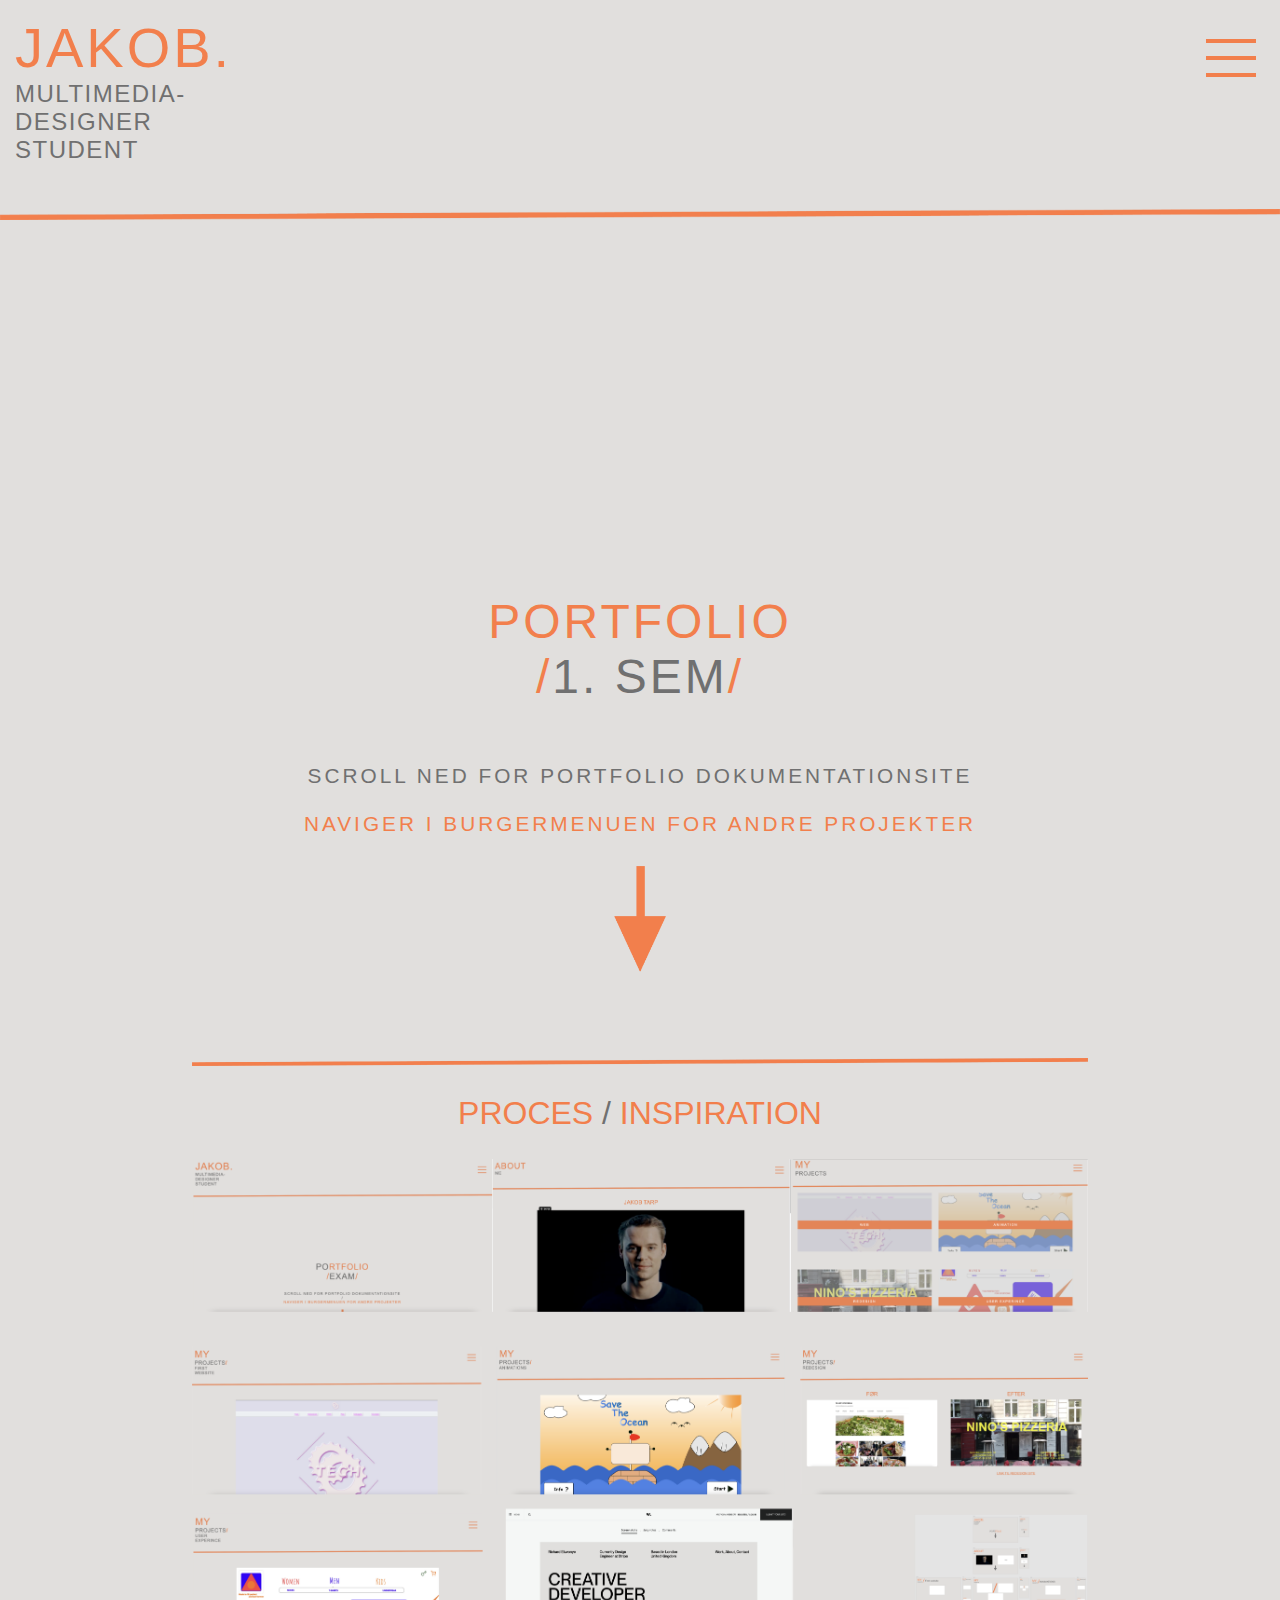
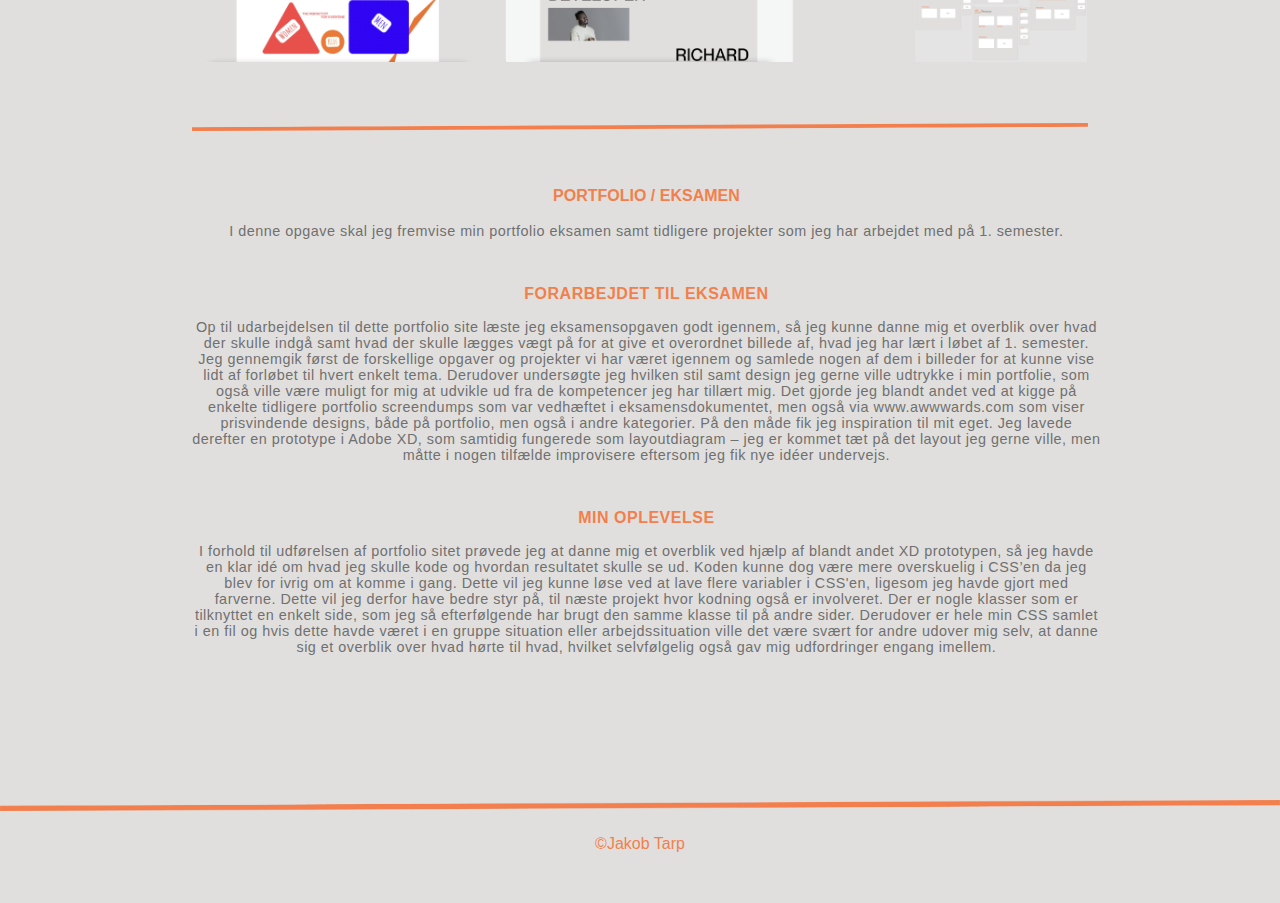
<file: index.html>
<!DOCTYPE html>
<html lang="da">
  <head>
    <meta name="robots" content="noindex" />
    <meta charset="UTF-8" />
    <meta http-equiv="X-UA-Compatible" content="IE=edge" />
    <meta name="viewport" content="width=device-width, initial-scale=1.0" />
    <link rel="stylesheet" href="style.css" />
    <title>Portfolio</title>
  </head>
  <body>
    <header>
      <nav class="navbar">
        <div class="jakob">
          Jakob.
          <div class="multi">multimedia-</div>
          <div class="design">designer</div>
          <div class="student">student</div>
        </div>
        <ul class="nav-menu">
          <li>
            <a href="index.html" class="nav-link"
              ><h2><u>Frontpage</u></h2></a
            >
          </li>
          <li>
            <a href="aboutme.html" class="nav-link"><h2>About Me</h2></a>
          </li>

          <li>
            <a href="myprojects.html" class="nav-link"><h2>My projects</h2></a>
          </li>
          <li>
            <a href="firstwebsite.html" class="nav-link"><h2>First website</h2></a>
          </li>
          <li>
            <a href="animations.html" class="nav-link"><h2>Animations</h2></a>
          </li>
          <li>
            <a href="redesign.html" class="nav-link"><h2>Redesign</h2></a>
          </li>
          <li>
            <a href="ux.html" class="nav-link"><h2>User experince</h2></a>
          </li>
        </ul>
        <button class="burger">
          <div class="bars">
            <span class="bar"></span>
            <span class="bar"></span>
            <span class="bar"></span>
          </div>
        </button>
      </nav>
    </header>

    <img src="billeder/streg2.webp" alt="streg" />

    <div class="port">
      <div class="portfolio"></div>
      <p><span class="folio">portfolio</span></p>

      <p><span class="folio">/</span>1. sem<span class="folio">/</span></p>
      <div class="scrolld">
        <p>Scroll ned for portfolio dokumentationsite</p>
        <br 
        <p><span class="orange2">Naviger i burgermenuen for andre projekter </span></p>
      </div>
      <div class="pil"><img src="billeder/pil.webp" alt="pil" /></div>
    </div>

    <main>
      <section id="web">
        <div class="box1">
          <img src="billeder/streg2.webp" alt="streg" />
          <h2>proces <span class="grey1">/</span> inspiration</h2>
          <img src="portfoliopic/processport.webp" alt="process" />
          <img src="billeder/streg2.webp" alt="streg" />
        </div>

        <div class="box2">
          <h3>PORTFOLIO / EKSAMEN</h3>
          <br />
          <div class="firstwebsitep">
            <p>I denne opgave skal jeg fremvise min portfolio eksamen samt tidligere projekter som jeg har arbejdet med på 1. semester.</p>

            <br />
            <h3>FORARBEJDET TIL EKSAMEN</h3>
            <br />

            <p>
              Op til udarbejdelsen til dette portfolio site læste jeg eksamensopgaven godt igennem, så jeg kunne danne mig et overblik over hvad der skulle indgå samt hvad der skulle lægges vægt på for at give et overordnet billede af, hvad jeg har lært i løbet af 1. semester. Jeg gennemgik først de forskellige opgaver og projekter vi har været igennem og samlede nogen af dem i billeder for at kunne vise lidt af forløbet til hvert enkelt tema. Derudover undersøgte jeg hvilken stil samt design jeg gerne ville udtrykke i min portfolie, som også ville være muligt for mig at udvikle ud fra de kompetencer jeg har tillært mig. Det gjorde jeg blandt andet ved at kigge på enkelte tidligere portfolio screendumps som var vedhæftet i eksamensdokumentet, men også via www.awwwards.com som viser
              prisvindende designs, både på portfolio, men også i andre kategorier. På den måde fik jeg inspiration til mit eget. Jeg lavede derefter en prototype i Adobe XD, som samtidig fungerede som layoutdiagram – jeg er kommet tæt på det layout jeg gerne ville, men måtte i nogen tilfælde improvisere eftersom jeg fik nye idéer undervejs.
            </p>
            <br />
            <h3>MIN OPLEVELSE</h3>
            <br />
            <p>
              I forhold til udførelsen af portfolio sitet prøvede jeg at danne mig et overblik ved hjælp af blandt andet XD prototypen, så jeg havde en klar idé om hvad jeg skulle kode og hvordan resultatet skulle se ud. Koden kunne dog være mere overskuelig i CSS’en da jeg blev for ivrig om at komme i gang. Dette vil jeg kunne løse ved at lave flere variabler i CSS'en, ligesom jeg havde gjort med farverne. Dette vil jeg derfor have bedre styr på, til næste projekt hvor kodning også er involveret. Der er nogle klasser som er tilknyttet en enkelt side, som jeg så efterfølgende har brugt den samme klasse til på andre sider. Derudover er hele min CSS samlet i en fil og hvis dette havde været i en gruppe situation eller arbejdssituation ville det være svært for andre udover mig selv, at danne
              sig et overblik over hvad hørte til hvad, hvilket selvfølgelig også gav mig udfordringer engang imellem.
            </p>
            <br />
          </div>
        </div>
      </section>
    </main>

    <img src="billeder/streg2.webp" alt="streg" />
    <footer><p class="footerp">©Jakob Tarp</p></footer>
    <script src="java.js"></script>
  </body>
</html>
</file>
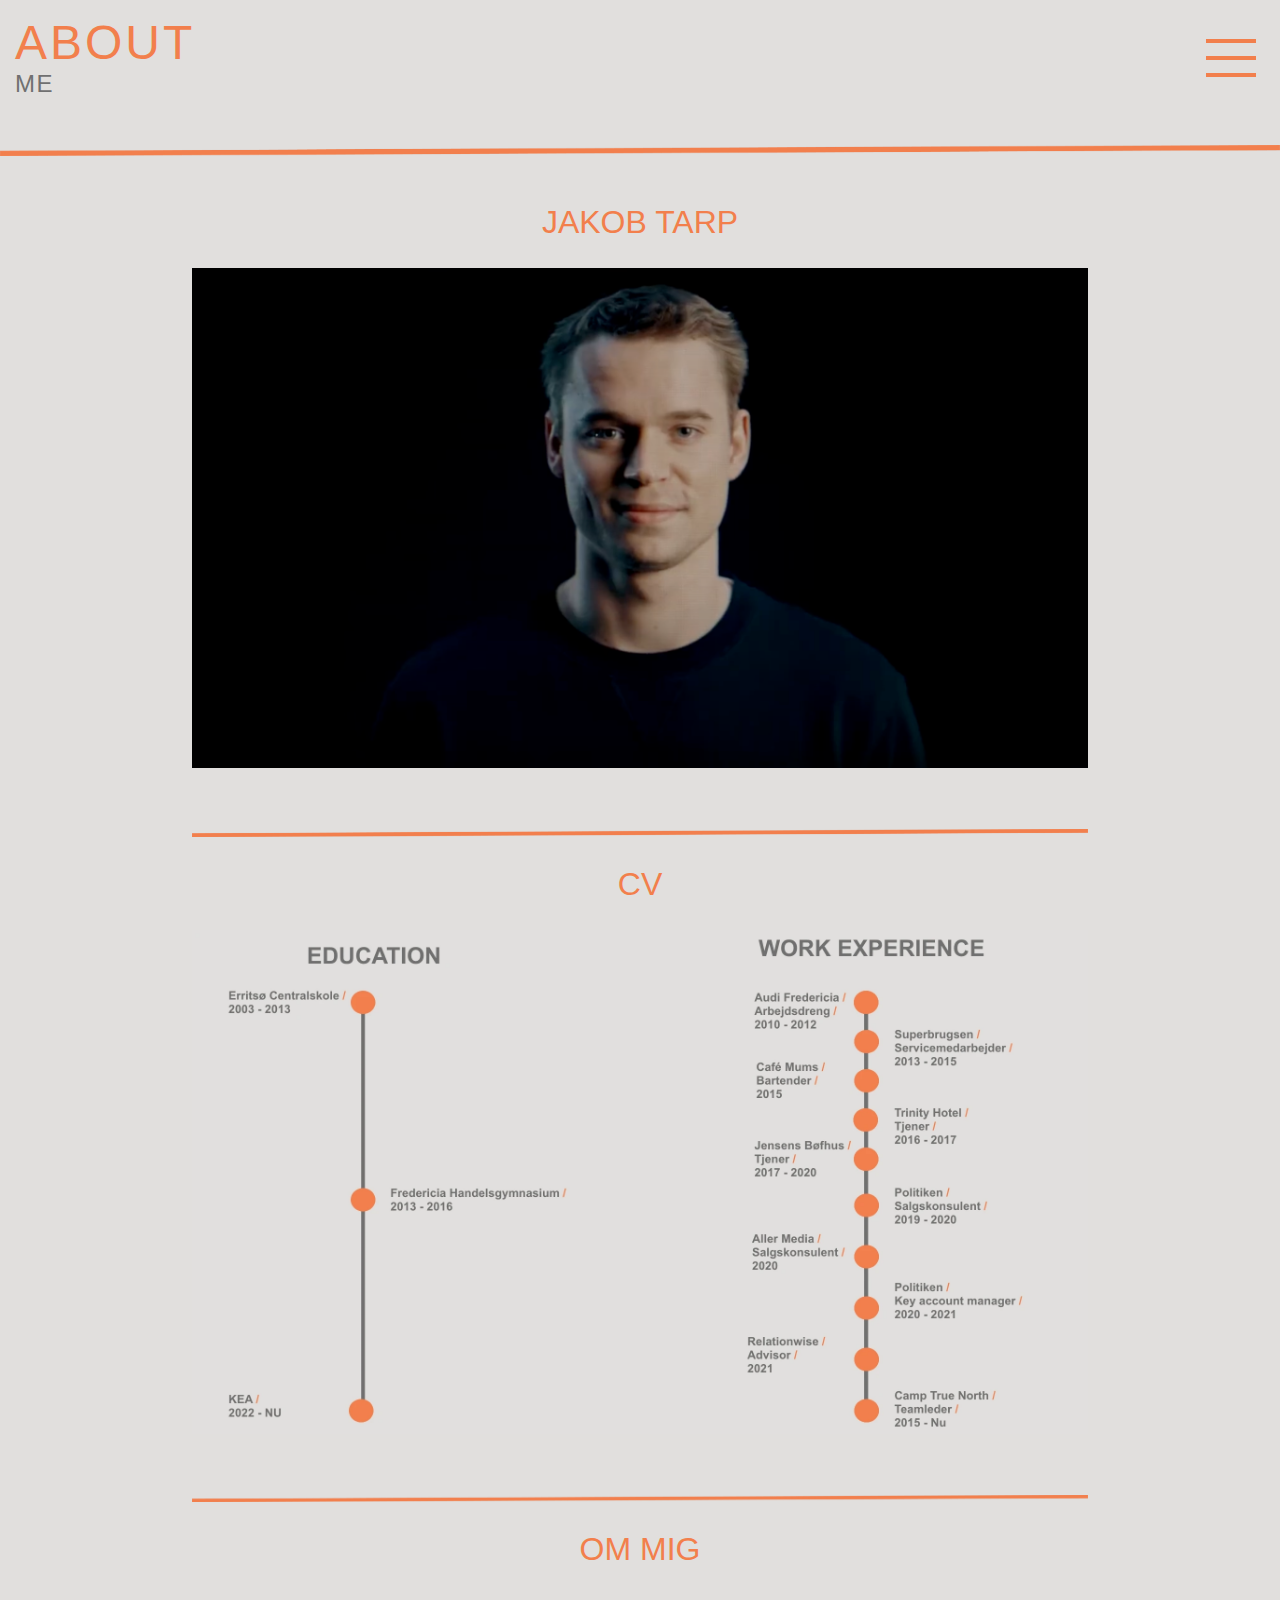
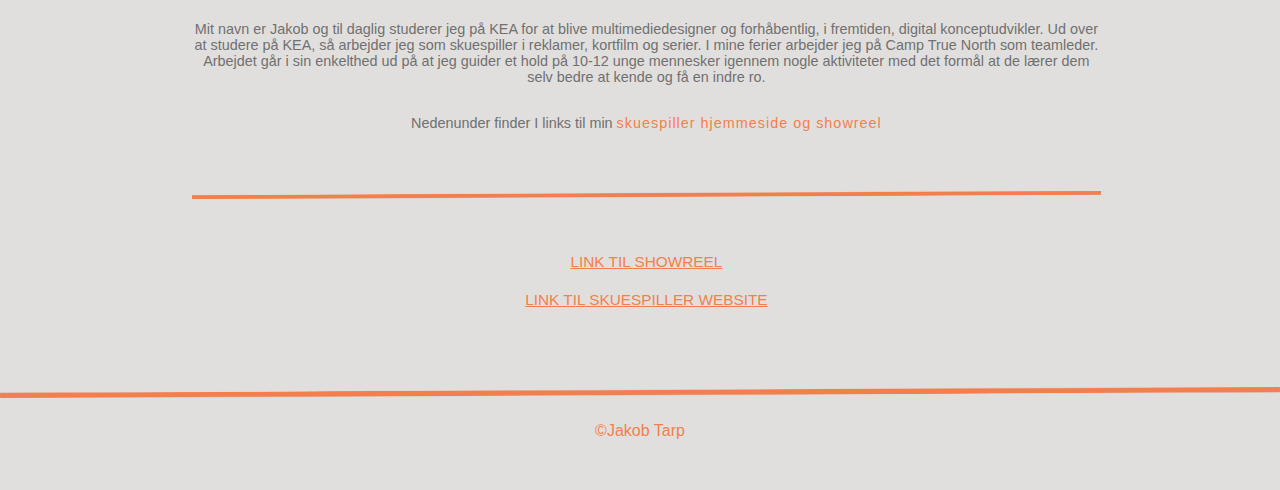
<file: aboutme.html>
<!DOCTYPE html>
<html lang="en">
  <head>
    <meta name="robots" content="noindex" />
    <meta charset="UTF-8" />
    <meta http-equiv="X-UA-Compatible" content="IE=edge" />
    <link rel="stylesheet" href="style.css" />
    <meta name="viewport" content="width=device-width, initial-scale=1.0" />
    <title>About me</title>
  </head>

  <body>
    <header>
      <nav class="navbar">
        <div class="about">
          about
          <div class="me">me</div>
        </div>

        <ul class="nav-menu">
          <li>
            <a href="index.html" class="nav-link"><h2>Frontpage</h2></a>
          </li>

          <li>
            <a href="aboutme.html" class="nav-link"
              ><h2><u>About me</u></h2></a
            >
          </li>

          <li>
            <a href="myprojects.html" class="nav-link"><h2>My projects</h2></a>
          </li>
          <li>
            <a href="firstwebsite.html" class="nav-link"><h2>First website</h2></a>
          </li>
          <li>
            <a href="animations.html" class="nav-link"><h2>Animations</h2></a>
          </li>
          <li>
            <a href="redesign.html" class="nav-link"><h2>Redesign</h2></a>
          </li>
          <li>
            <a href="ux.html" class="nav-link"><h2>User experince</h2></a>
          </li>
        </ul>
        <button class="burger">
          <div class="bars">
            <span class="bar"></span>
            <span class="bar"></span>
            <span class="bar"></span>
          </div>
        </button>
      </nav>
    </header>
    <main>
      <img src="billeder/streg2.webp" alt="streg" />

      <section id="web">
        <div class="box1">
          <h2>Jakob Tarp</h2>
          <img src="billeder/mig.webp" alt="mig" />
          <img src="billeder/streg2.webp" alt="streg" />
          <h2>CV</h2>
          <img src="billeder/CV.webp" alt="CV" />
          <img src="billeder/streg2.webp" alt="streg" />
          <h2>Om mig</h2>
        </div>

        <div class="box2">
          <p class="animationsp"></p>
          <p>Mit navn er Jakob og til daglig studerer jeg på KEA for at blive multimediedesigner og forhåbentlig, i fremtiden, digital konceptudvikler. Ud over at studere på KEA, så arbejder jeg som skuespiller i reklamer, kortfilm og serier. I mine ferier arbejder jeg på Camp True North som teamleder. Arbejdet går i sin enkelthed ud på at jeg guider et hold på 10-12 unge mennesker igennem nogle aktiviteter med det formål at de lærer dem selv bedre at kende og få en indre ro.</p>
          <p>Nedenunder finder I links til min <span class="orange">skuespiller hjemmeside og showreel</span></p>

          <img src="billeder/streg2.webp" alt="streg" />

          <div class="links">
            <a href="https://www.youtube.com/watch?v=LYpnAaMsWVA"><u>Link til showreel</u></a> <a href="https://jakobtarp.com"><u>Link til skuespiller website</u></a>
          </div>
        </div>
        <img src="billeder/streg2.webp" alt="streg" />
      </section>
    </main>
    <footer><p class="footerp">©Jakob Tarp</p></footer>
    <script src="java.js"></script>
  </body>
</html>
</file>
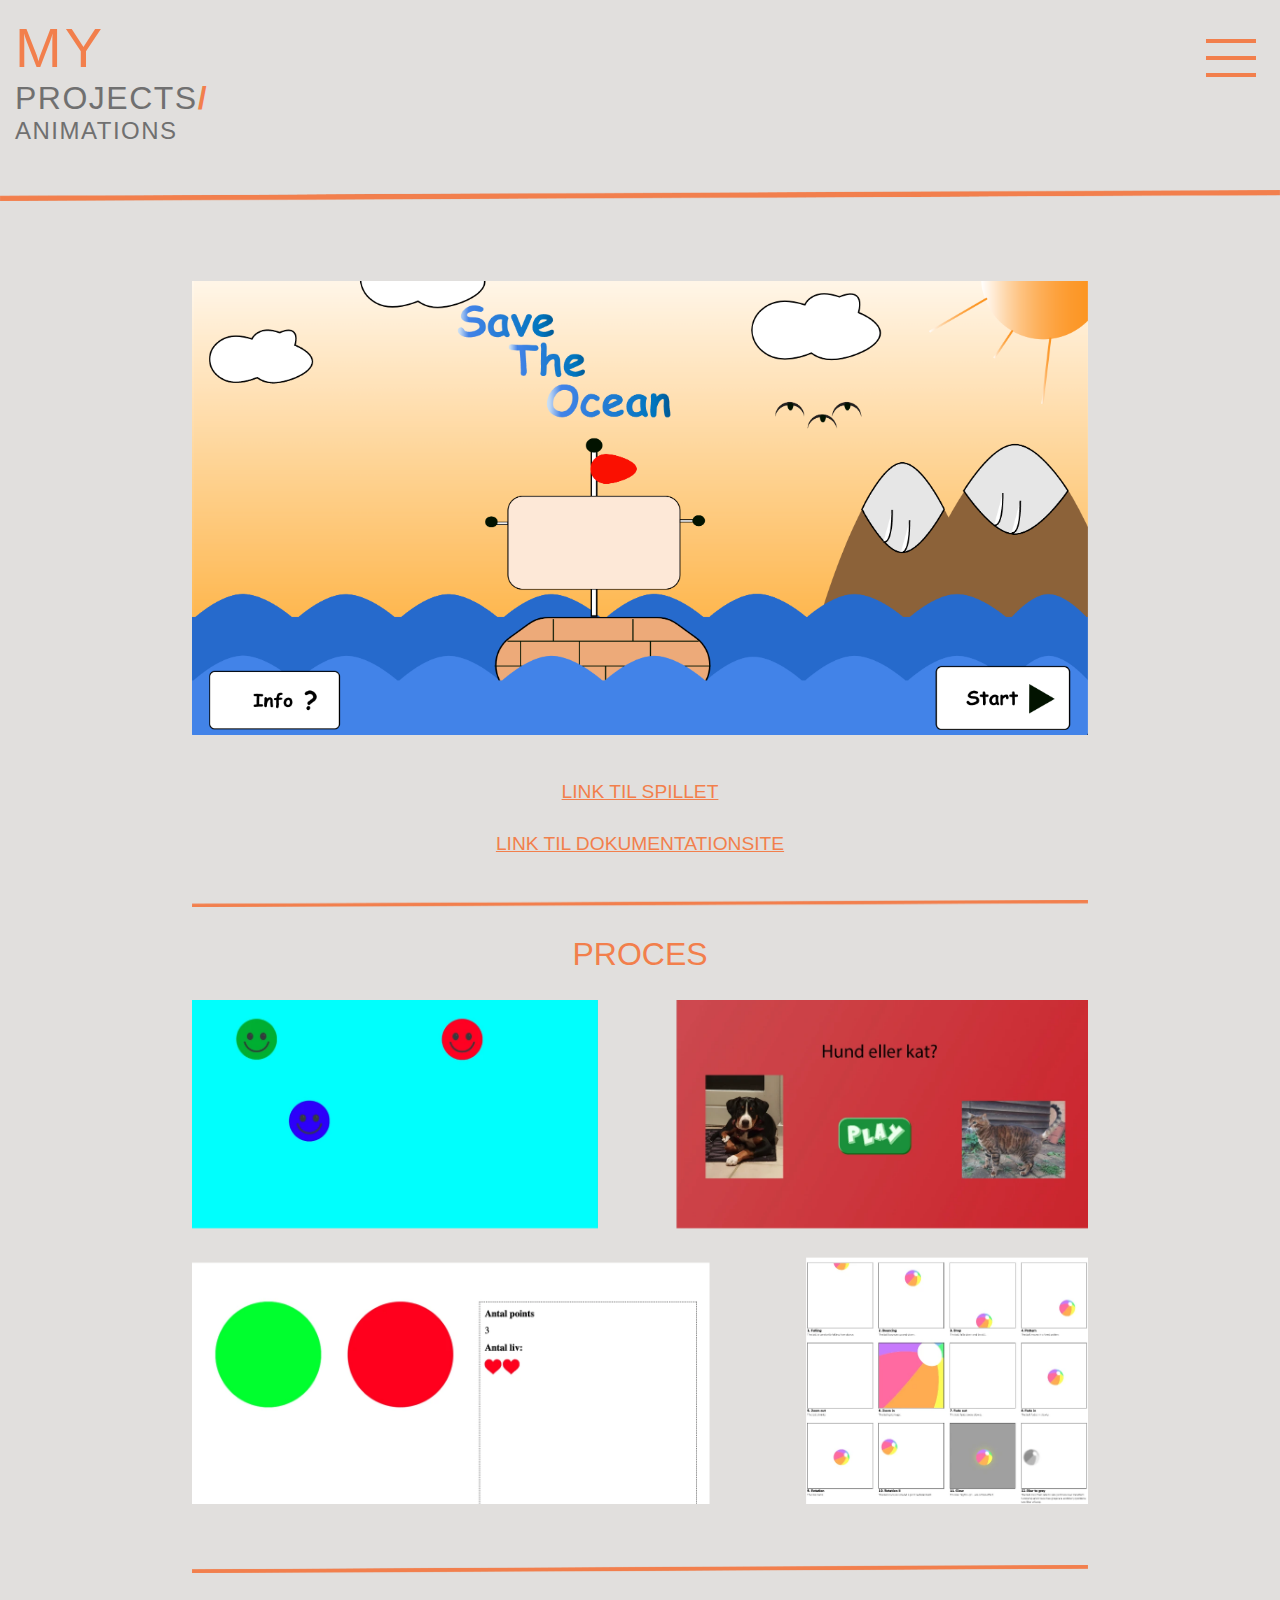
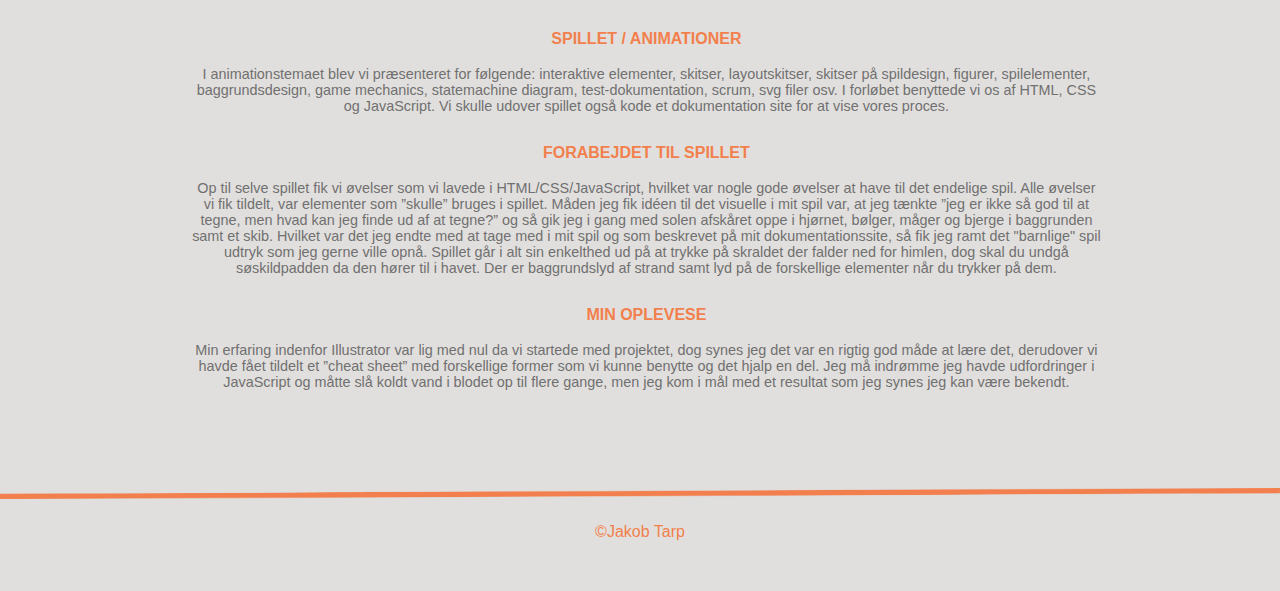
<file: animations.html>
<!DOCTYPE html>
<html lang="da">
  <head>
    <meta charset="UTF-8" />
    <meta http-equiv="X-UA-Compatible" content="IE=edge" />
    <meta name="viewport" content="width=device-width, initial-scale=1.0" />
    <link rel="stylesheet" href="style.css" />
    <title>Animations</title>
  </head>
  <body>
    <header>
      <nav class="navbar">
        <div class="jakob">
          My
          <div class="projects">projects<span class="orangebig">/</span></div>
          <div class="first">animations</div>
        </div>
        <ul class="nav-menu">
          <li>
            <a href="index.html" class="nav-link"><h2>Frontpage</h2></a>
          </li>
          <li>
            <a href="aboutme.html" class="nav-link"><h2>About Me</h2></a>
          </li>

          <li>
            <a href="myprojects.html" class="nav-link"><h2>My projects</h2></a>
          </li>
          <li>
            <a href="firstwebsite.html" class="nav-link"><h2>First website</h2></a>
          </li>
          <li>
            <a href="animations.html" class="nav-link"
              ><h2><u>Animations</u></h2></a
            >
          </li>
          <li>
            <a href="redesign.html" class="nav-link"><h2>Redesign</h2></a>
          </li>
          <li>
            <a href="ux.html" class="nav-link"><h2>User experince</h2></a>
          </li>
        </ul>
        <button class="burger">
          <div class="bars">
            <span class="bar"></span>
            <span class="bar"></span>
            <span class="bar"></span>
          </div>
        </button>
      </nav>
    </header>

    <img src="billeder/streg2.webp" alt="streg" />
    <main>
      <section id="web">
        <div class="box1">
          <img src="billeder/spilforside.webp" alt="web" />
          <a href="http://luta.dk/kea/04_animation/spil_save/spil.html"><u>Link til spillet</u></a>
          <a href="http://luta.dk/kea/04_animation/spil/index.html"><u>Link til dokumentationsite</u></a>
          <img src="billeder/streg2.webp" alt="streg" />
          <h2>proces</h2>
          <img src="annimations/processanimation.webp" alt="process" />
          <img src="billeder/streg2.webp" alt="streg" />
        </div>

        <div class="box2">
          <h3>SPILLET / ANIMATIONER</h3>
          <br />
          <p class="animationsp">I animationstemaet blev vi præsenteret for følgende: interaktive elementer, skitser, layoutskitser, skitser på spildesign, figurer, spilelementer, baggrundsdesign, game mechanics, statemachine diagram, test-dokumentation, scrum, svg filer osv. I forløbet benyttede vi os af HTML, CSS og JavaScript. Vi skulle udover spillet også kode et dokumentation site for at vise vores proces.</p>

          <h3>FORABEJDET TIL SPILLET</h3>
          <br />
          <p>
            Op til selve spillet fik vi øvelser som vi lavede i HTML/CSS/JavaScript, hvilket var nogle gode øvelser at have til det endelige spil. Alle øvelser vi fik tildelt, var elementer som ”skulle” bruges i spillet. Måden jeg fik idéen til det visuelle i mit spil var, at jeg tænkte ”jeg er ikke så god til at tegne, men hvad kan jeg finde ud af at tegne?” og så gik jeg i gang med solen afskåret oppe i hjørnet, bølger, måger og bjerge i baggrunden samt et skib. Hvilket var det jeg endte med at tage med i mit spil og som beskrevet på mit dokumentationssite, så fik jeg ramt det "barnlige" spil udtryk som jeg gerne ville opnå. Spillet går i alt sin enkelthed ud på at trykke på skraldet der falder ned for himlen, dog skal du undgå søskildpadden da den hører til i havet. Der er baggrundslyd
            af strand samt lyd på de forskellige elementer når du trykker på dem.
          </p>

          <h3>MIN OPLEVESE</h3>
          <br />
          <p>Min erfaring indenfor Illustrator var lig med nul da vi startede med projektet, dog synes jeg det var en rigtig god måde at lære det, derudover vi havde fået tildelt et ”cheat sheet” med forskellige former som vi kunne benytte og det hjalp en del. Jeg må indrømme jeg havde udfordringer i JavaScript og måtte slå koldt vand i blodet op til flere gange, men jeg kom i mål med et resultat som jeg synes jeg kan være bekendt.</p>
        </div>
      </section>
    </main>
    <img src="billeder/streg2.webp" alt="streg" />
    <footer><p class="footerp">©Jakob Tarp</p></footer>
    <script src="java.js"></script>
  </body>
</html>
</file>
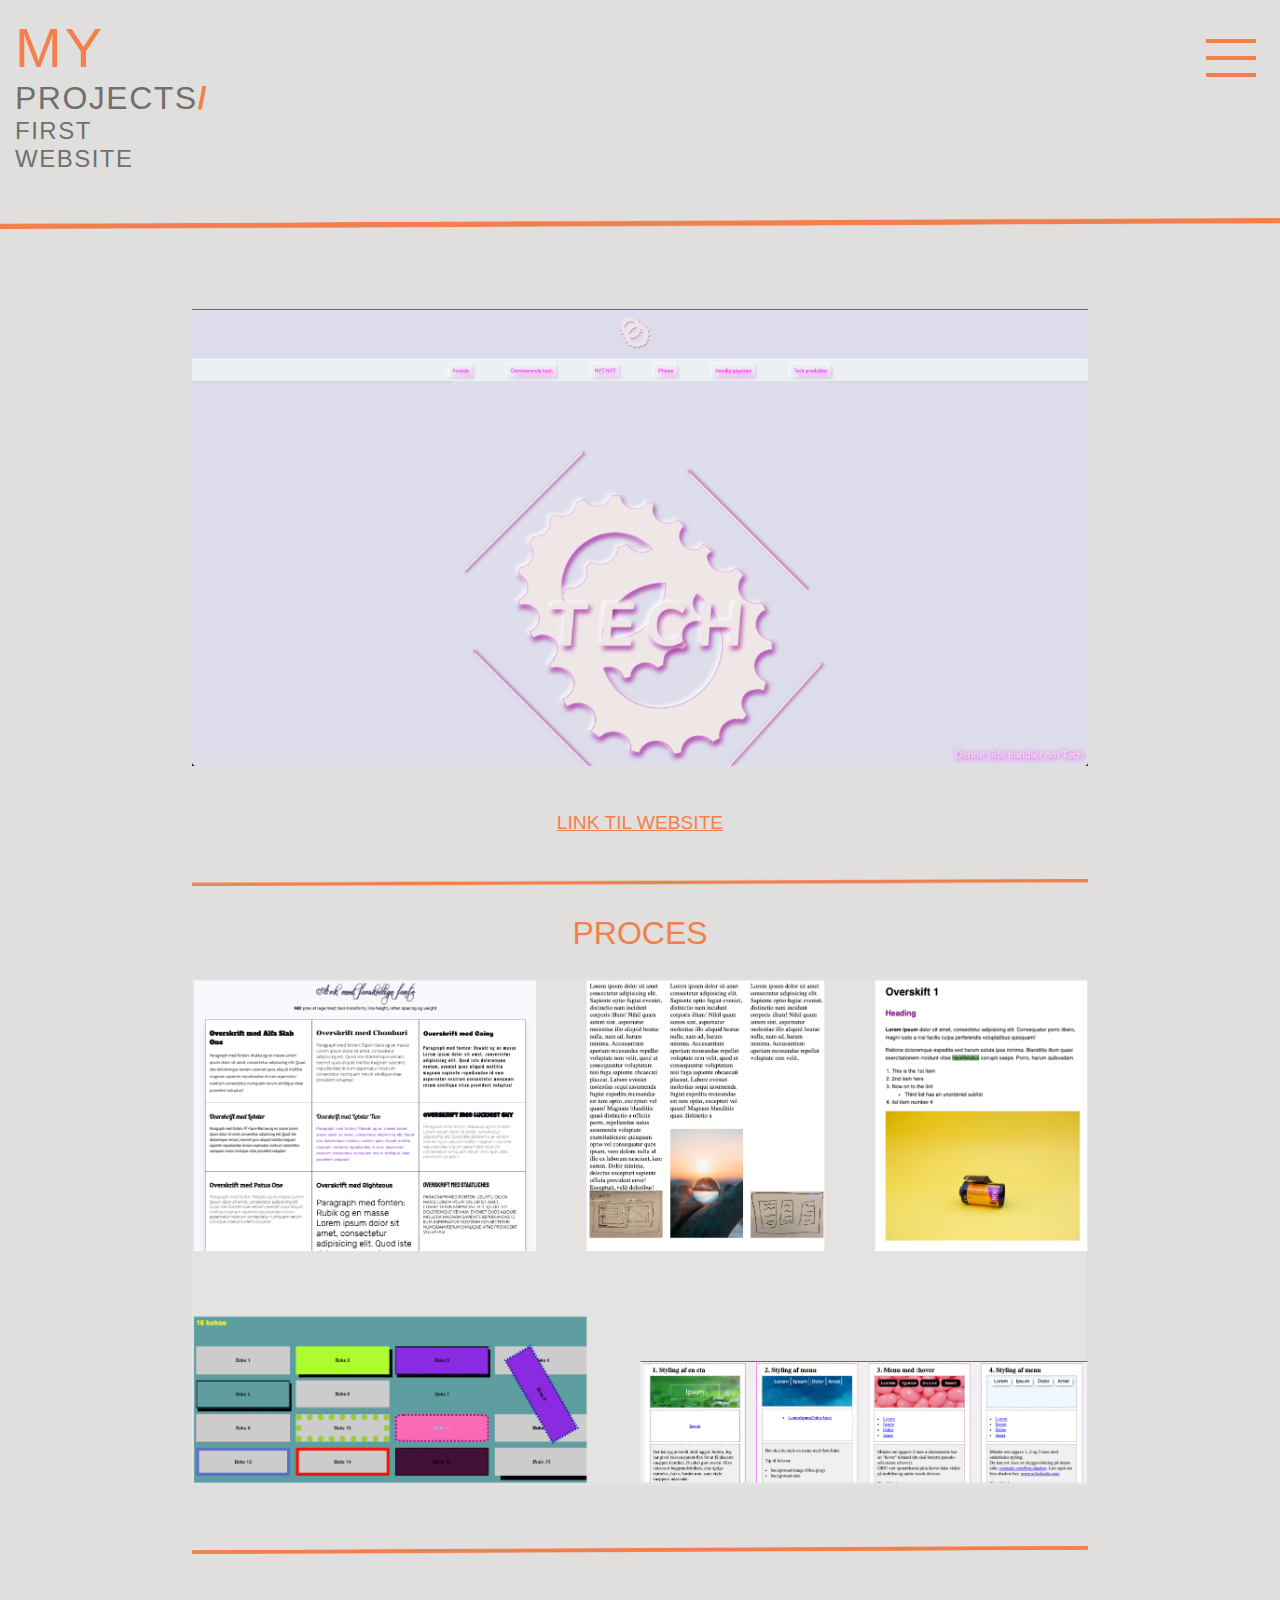
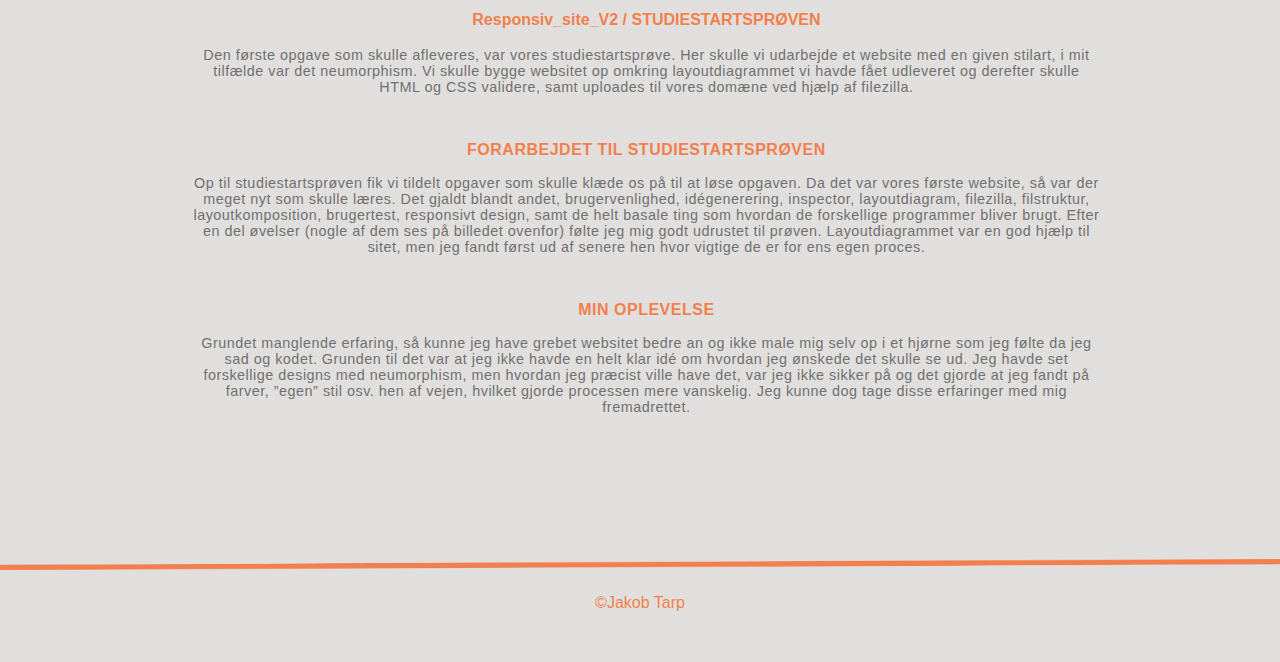
<file: firstwebsite.html>
<!DOCTYPE html>
<html lang="da">
  <head>
    <meta name="robots" content="noindex" />
    <meta charset="UTF-8" />
    <meta http-equiv="X-UA-Compatible" content="IE=edge" />
    <link rel="stylesheet" href="style.css" />
    <meta name="viewport" content="width=device-width, initial-scale=1.0" />
    <title>First website</title>
  </head>
  <body>
    <header>
      <nav class="navbar">
        <div class="jakob">
          My
          <div class="projects">projects<span class="orangebig">/</span></div>
          <div class="first">First website</div>
        </div>
        <ul class="nav-menu">
          <li>
            <a href="index.html" class="nav-link"><h2>Frontpage</h2></a>
          </li>
          <li>
            <a href="aboutme.html" class="nav-link"><h2>About Me</h2></a>
          </li>

          <li>
            <a href="myprojects.html" class="nav-link"><h2>My projects</h2></a>
          </li>
          <li>
            <a href="firstwebsite.html" class="nav-link"
              ><h2><u>First website</u></h2></a
            >
          </li>
          <li>
            <a href="animations.html" class="nav-link"><h2>Animations</h2></a>
          </li>
          <li>
            <a href="redesign.html" class="nav-link"><h2>Redesign</h2></a>
          </li>
          <li>
            <a href="ux.html" class="nav-link"><h2>User experince</h2></a>
          </li>
        </ul>
        <button class="burger">
          <div class="bars">
            <span class="bar"></span>
            <span class="bar"></span>
            <span class="bar"></span>
          </div>
        </button>
      </nav>
    </header>

    <img src="billeder/streg2.webp" alt="streg" />
    <main>
      <section id="web">
        <div class="box1">
          <img src="billeder/techside.webp" alt="web" />
          <a href="http://luta.dk/kea/02_web/04_responsive/responsive_v2/index.html"><u>Link til website</u></a>
          <img src="billeder/streg2.webp" alt="streg" />
          <h2>proces</h2>
          <img src="firstwebsite/processfirst.webp" alt="process" />
          <img src="billeder/streg2.webp" alt="streg" />
        </div>

        <div class="box2">
          <h3>Responsiv_site_V2 / STUDIESTARTSPRØVEN</h3>
          <br />
          <div class="firstwebsitep">
            <p>Den første opgave som skulle afleveres, var vores studiestartsprøve. Her skulle vi udarbejde et website med en given stilart, i mit tilfælde var det neumorphism. Vi skulle bygge websitet op omkring layoutdiagrammet vi havde fået udleveret og derefter skulle HTML og CSS validere, samt uploades til vores domæne ved hjælp af filezilla.</p>

            <br />
            <h3>FORARBEJDET TIL STUDIESTARTSPRØVEN</h3>
            <br />

            <p>Op til studiestartsprøven fik vi tildelt opgaver som skulle klæde os på til at løse opgaven. Da det var vores første website, så var der meget nyt som skulle læres. Det gjaldt blandt andet, brugervenlighed, idégenerering, inspector, layoutdiagram, filezilla, filstruktur, layoutkomposition, brugertest, responsivt design, samt de helt basale ting som hvordan de forskellige programmer bliver brugt. Efter en del øvelser (nogle af dem ses på billedet ovenfor) følte jeg mig godt udrustet til prøven. Layoutdiagrammet var en god hjælp til sitet, men jeg fandt først ud af senere hen hvor vigtige de er for ens egen proces.</p>
            <br />
            <h3>MIN OPLEVELSE</h3>
            <br />
            <p>Grundet manglende erfaring, så kunne jeg have grebet websitet bedre an og ikke male mig selv op i et hjørne som jeg følte da jeg sad og kodet. Grunden til det var at jeg ikke havde en helt klar idé om hvordan jeg ønskede det skulle se ud. Jeg havde set forskellige designs med neumorphism, men hvordan jeg præcist ville have det, var jeg ikke sikker på og det gjorde at jeg fandt på farver, ”egen” stil osv. hen af vejen, hvilket gjorde processen mere vanskelig. Jeg kunne dog tage disse erfaringer med mig fremadrettet.</p>
            <br />
          </div>
        </div>
      </section>
    </main>
    <img src="billeder/streg2.webp" alt="streg" />
    <footer><p class="footerp">©Jakob Tarp</p></footer>
    <script src="java.js"></script>
  </body>
</html>
</file>
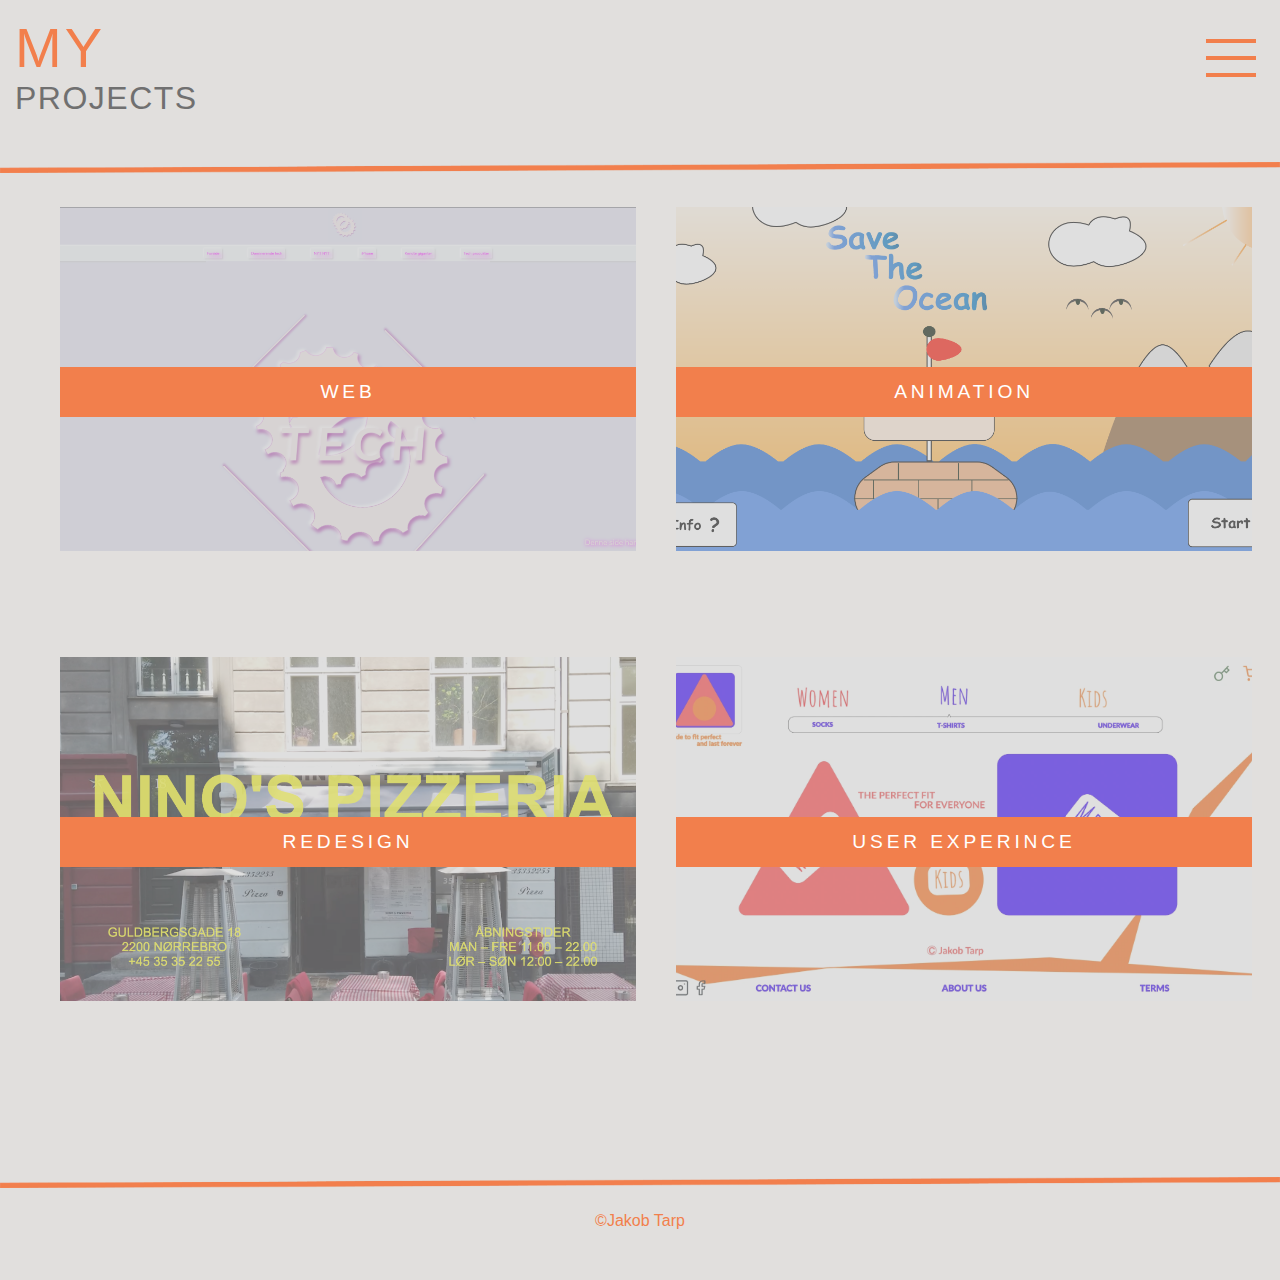
<file: myprojects.html>
<!DOCTYPE html>
<html lang="en">
  <head>
    <meta name="robots" content="noindex" />
    <meta charset="UTF-8" />
    <meta http-equiv="X-UA-Compatible" content="IE=edge" />
    <meta name="viewport" content="width=device-width, initial-scale=1.0" />
    <meta name="viewport" content="width=device-width, initial-scale=1.0" />
    <link rel="stylesheet" href="style.css" />

    <title>My projects</title>
  </head>
  <body>
    <header>
      <nav class="navbar">
        <div class="my">
          My
          <div class="projects">projects</div>
        </div>
        <ul class="nav-menu">
          <li>
            <a href="index.html" class="nav-link"><h2>Frontpage</h2></a>
          </li>
          <li>
            <a href="aboutme.html" class="nav-link"><h2>About Me</h2></a>
          </li>

          <li>
            <a href="myprojects.html" class="nav-link"
              ><h2><u>My projects</u></h2></a
            >
          </li>
          <li>
            <a href="firstwebsite.html" class="nav-link"><h2>First website</h2></a>
          </li>
          <li>
            <a href="animations.html" class="nav-link"><h2>Animations</h2></a>
          </li>
          <li>
            <a href="redesign.html" class="nav-link"><h2>Redesign</h2></a>
          </li>
          <li>
            <a href="ux.html" class="nav-link"><h2>User experince</h2></a>
          </li>
        </ul>
        <button class="burger">
          <div class="bars">
            <span class="bar"></span>
            <span class="bar"></span>
            <span class="bar"></span>
          </div>
        </button>
      </nav>
    </header>

    <img src="billeder/streg2.webp" alt="streg" />
    <main>
      <div id="portfolie">
        <div class="container">
          <div class="column1">
            <a href="firstwebsite.html">
              <div class="felt1">
                <div class="overlay1"></div>
                <div class="txt">
                  <h3>WEB</h3>
                </div>
              </div>
            </a>
          </div>

          <div class="column2">
            <a href="animations.html">
              <div class="felt2">
                <div class="overlay2"></div>
                <div class="txt">
                  <h3>ANIMATION</h3>
                </div>
              </div>
            </a>
          </div>
        </div>

        <div class="container2">
          <div class="column3">
            <a href="redesign.html">
              <div class="felt3">
                <div class="overlay1"></div>
                <div class="txt">
                  <h3>redesign</h3>
                </div>
              </div>
            </a>
          </div>

          <div class="column4">
            <a href="ux.html">
              <div class="felt4">
                <div class="overlay2"></div>
                <div class="txt">
                  <h3>USER EXPERINCE</h3>
                </div>
              </div>
            </a>
          </div>
        </div>
      </div>
      <img src="billeder/streg2.webp" alt="streg" />
      <footer><p class="footerp">©Jakob Tarp</p></footer>
      <script src="java.js"></script>
    </main>
  </body>
</html>
</file>
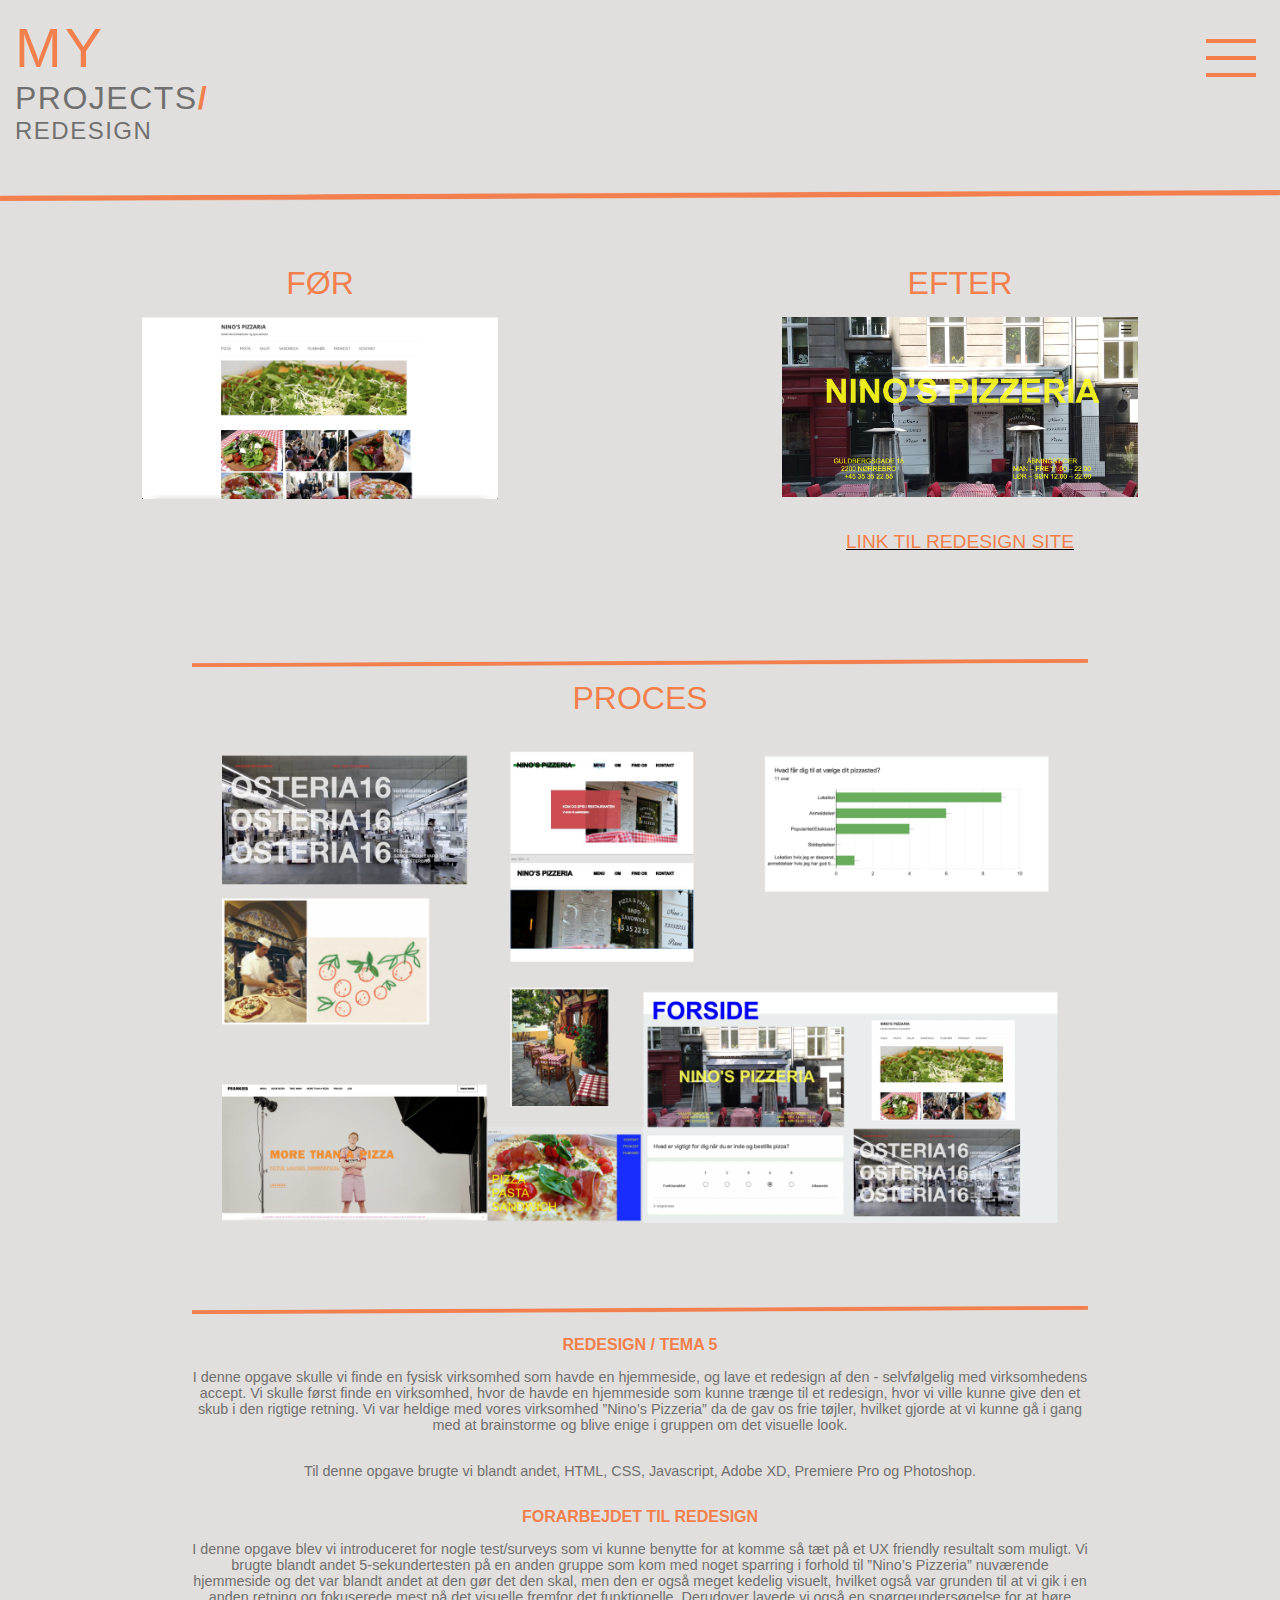
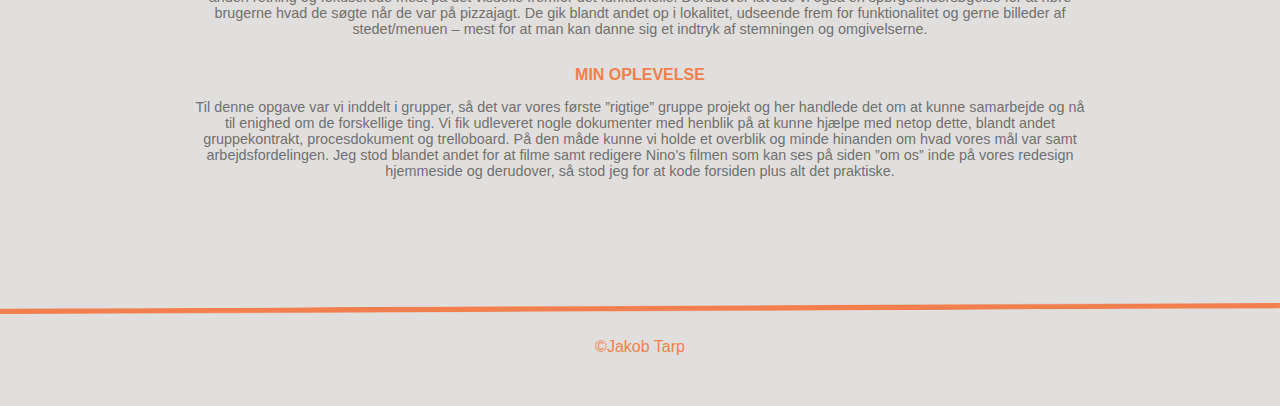
<file: redesign.html>
<!DOCTYPE html>
<html lang="da">
  <head>
    <meta name="robots" content="noindex" />
    <meta charset="UTF-8" />
    <meta http-equiv="X-UA-Compatible" content="IE=edge" />
    <meta name="viewport" content="width=device-width, initial-scale=1.0" />
    <link rel="stylesheet" href="style.css" />
    <title>Redesign</title>
  </head>
  <body>
    <header>
      <nav class="navbar">
        <div class="jakob">
          My
          <div class="projects">projects<span class="orangebig">/</span></div>
          <div class="first">Redesign</div>
        </div>
        <ul class="nav-menu">
          <li>
            <a href="index.html" class="nav-link"><h2>Frontpage</h2></a>
          </li>
          <li>
            <a href="aboutme.html" class="nav-link"><h2>About me</h2></a>
          </li>

          <li>
            <a href="myprojects.html" class="nav-link"><h2>My projects</h2></a>
          </li>
          <li>
            <a href="firstwebsite.html" class="nav-link"><h2>First website</h2></a>
          </li>
          <li>
            <a href="animations.html" class="nav-link"><h2>Animations</h2></a>
          </li>
          <li>
            <a href="redesign.html" class="nav-link"
              ><h2><u>Redesign</u></h2></a
            >
          </li>
          <li>
            <a href="ux.html" class="nav-link"><h2>User experince</h2></a>
          </li>
        </ul>
        <button class="burger">
          <div class="bars">
            <span class="bar"></span>
            <span class="bar"></span>
            <span class="bar"></span>
          </div>
        </button>
      </nav>
    </header>

    <img src="billeder/streg2.webp" alt="streg" />
    <div class="row">
      <div class="column">
        <div class="beforeafter"><h2>Før</h2></div>
        <div class="before"><img src="redesign/before.webp" alt="before" /></div>
      </div>

      <div class="column">
        <div class="beforeafter"><h2>Efter</h2></div>
        <div class="before"><img src="billeder/redesign.webp" alt="after" /></div>
        <div class="redesignlink"><a href="http://luta.dk/kea/05_indhold/02_redesign/website/index.html">Link til redesign site</a></div>
      </div>
    </div>
    <div class="tekst">
      <div class="streg"><img src="billeder/streg2.webp" alt="streg" /></div>

      <div class="redesign2"><h2>proces</h2></div>
      <div class="processredesign"><img src="redesign/processredesign.webp" alt="processredesign" /></div>
      <div class="streg"><img src="billeder/streg2.webp" alt="streg" /></div>
      <h3>REDESIGN / TEMA 5</h3>
      <div class="box2">
        <br />
        <p>I denne opgave skulle vi finde en fysisk virksomhed som havde en hjemmeside, og lave et redesign af den - selvfølgelig med virksomhedens accept. Vi skulle først finde en virksomhed, hvor de havde en hjemmeside som kunne trænge til et redesign, hvor vi ville kunne give den et skub i den rigtige retning. Vi var heldige med vores virksomhed ”Nino’s Pizzeria” da de gav os frie tøjler, hvilket gjorde at vi kunne gå i gang med at brainstorme og blive enige i gruppen om det visuelle look.</p>

        <p>Til denne opgave brugte vi blandt andet, HTML, CSS, Javascript, Adobe XD, Premiere Pro og Photoshop.</p>

        <h3>FORARBEJDET TIL REDESIGN</h3>
        <br />
        <p>I denne opgave blev vi introduceret for nogle test/surveys som vi kunne benytte for at komme så tæt på et UX friendly resultalt som muligt. Vi brugte blandt andet 5-sekundertesten på en anden gruppe som kom med noget sparring i forhold til ”Nino’s Pizzeria” nuværende hjemmeside og det var blandt andet at den gør det den skal, men den er også meget kedelig visuelt, hvilket også var grunden til at vi gik i en anden retning og fokuserede mest på det visuelle fremfor det funktionelle. Derudover lavede vi også en spørgeundersøgelse for at høre brugerne hvad de søgte når de var på pizzajagt. De gik blandt andet op i lokalitet, udseende frem for funktionalitet og gerne billeder af stedet/menuen – mest for at man kan danne sig et indtryk af stemningen og omgivelserne.</p>

        <h3>MIN OPLEVELSE</h3>
        <br />
        <p>Til denne opgave var vi inddelt i grupper, så det var vores første ”rigtige” gruppe projekt og her handlede det om at kunne samarbejde og nå til enighed om de forskellige ting. Vi fik udleveret nogle dokumenter med henblik på at kunne hjælpe med netop dette, blandt andet gruppekontrakt, procesdokument og trelloboard. På den måde kunne vi holde et overblik og minde hinanden om hvad vores mål var samt arbejdsfordelingen. Jeg stod blandet andet for at filme samt redigere Nino’s filmen som kan ses på siden ”om os” inde på vores redesign hjemmeside og derudover, så stod jeg for at kode forsiden plus alt det praktiske.</p>
      </div>
    </div>
    <img src="billeder/streg2.webp" alt="streg" />
    <footer><p class="footerp">©Jakob Tarp</p></footer>
    <script src="java.js"></script>
  </body>
</html>
</file>
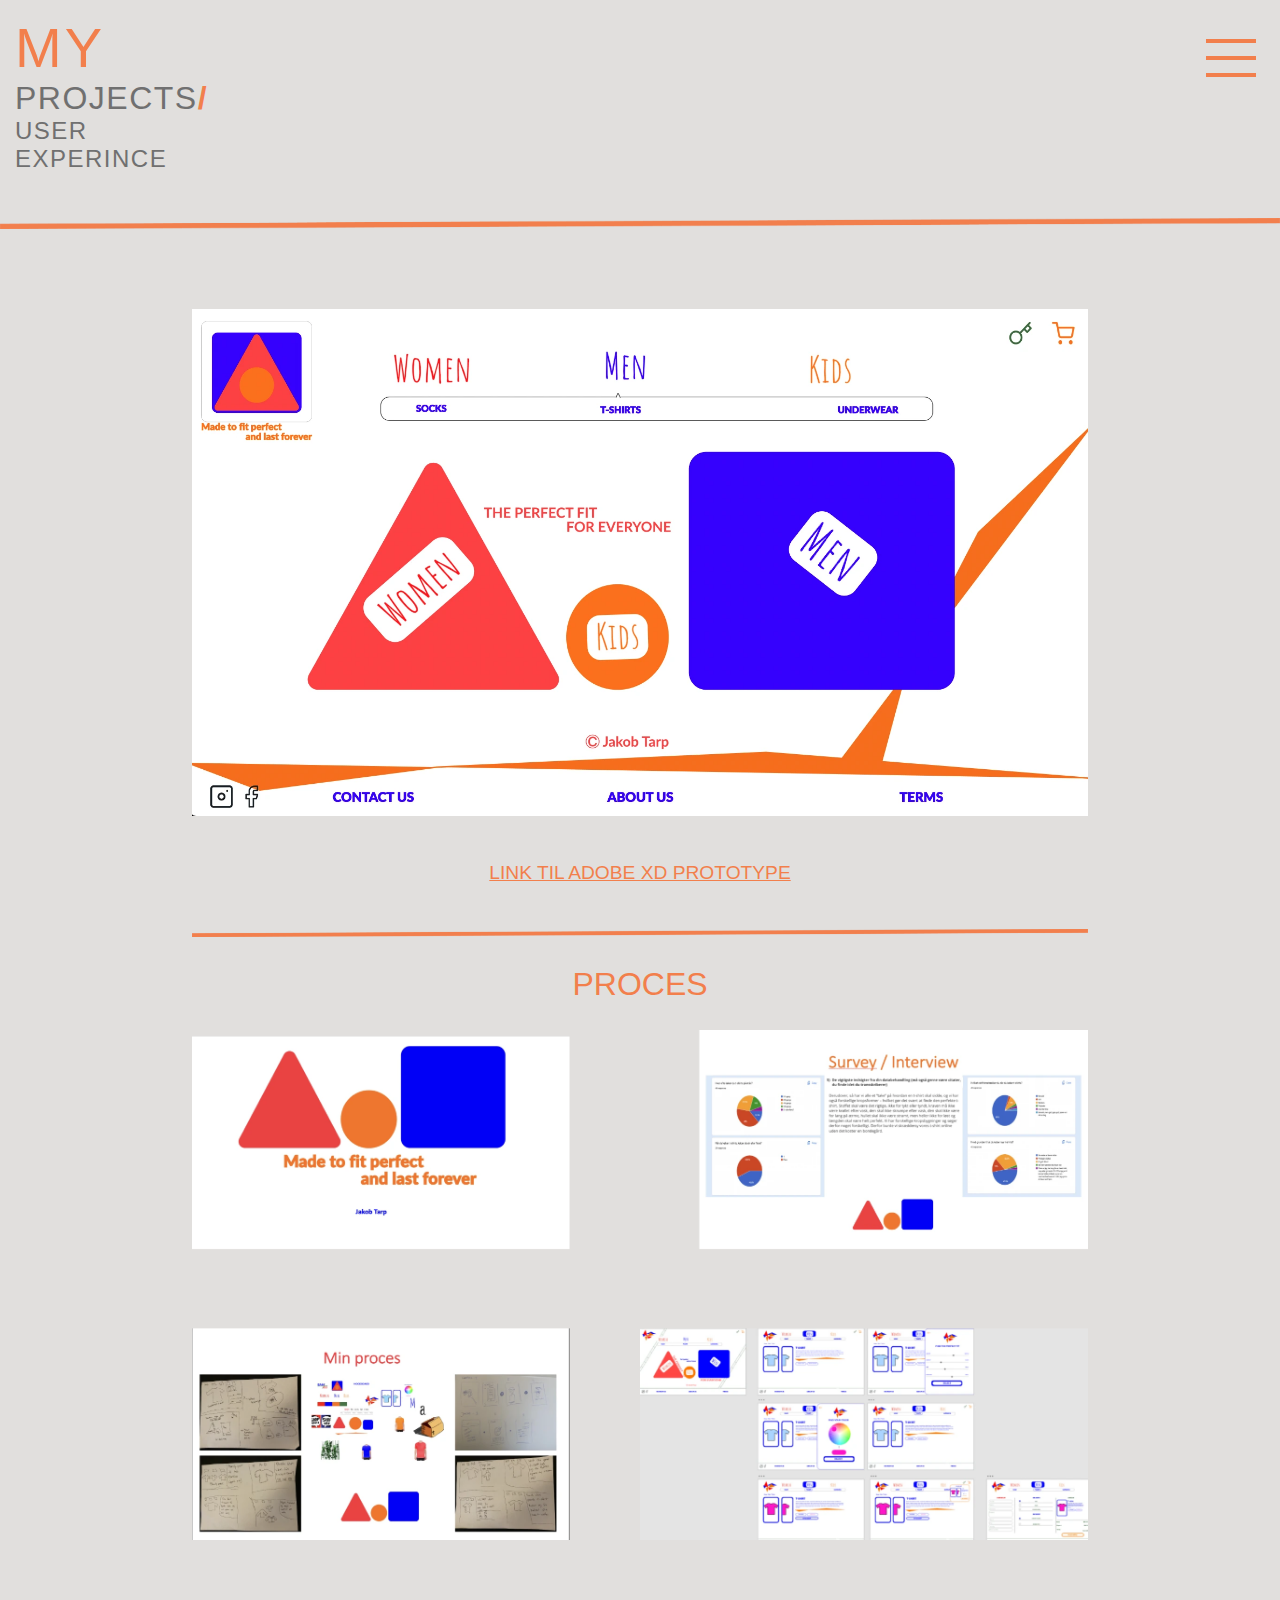
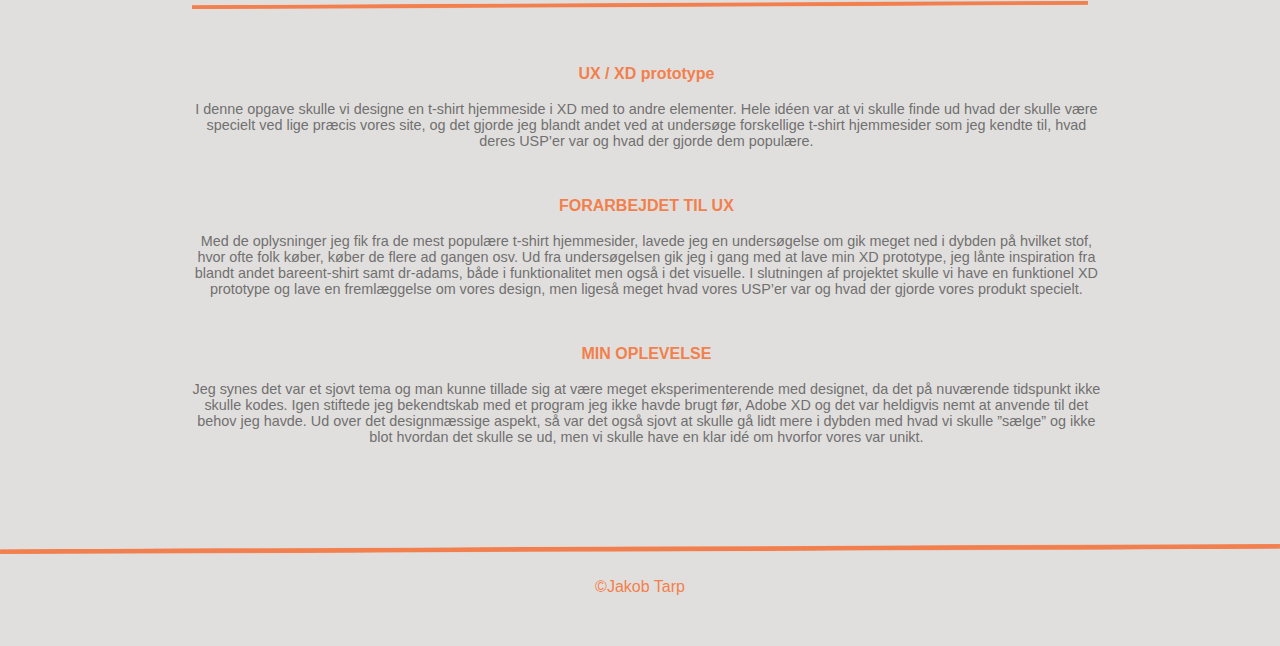
<file: UX.html>
<!DOCTYPE html>
<html lang="da">
  <head>
    <meta name="robots" content="noindex" />
    <meta charset="UTF-8" />
    <meta http-equiv="X-UA-Compatible" content="IE=edge" />
    <link rel="stylesheet" href="style.css" />
    <meta name="viewport" content="width=device-width, initial-scale=1.0" />
    <title>UX</title>
  </head>
  <body>
    <header>
      <nav class="navbar">
        <div class="jakob">
          My
          <div class="projects">projects<span class="orangebig">/</span></div>
          <div class="first">User experince</div>
        </div>
        <ul class="nav-menu">
          <li>
            <a href="index.html" class="nav-link"><h2>Forside</h2></a>
          </li>
          <li>
            <a href="aboutme.html" class="nav-link"><h2>About Me</h2></a>
          </li>

          <li>
            <a href="myprojects.html" class="nav-link"><h2>My projects</h2></a>
          </li>
          <li>
            <a href="firstwebsite.html" class="nav-link"><h2>First website</h2></a>
          </li>
          <li>
            <a href="animations.html" class="nav-link"><h2>Animations</h2></a>
          </li>
          <li>
            <a href="ux.html" class="nav-link"
              ><h2><u>User experince</u></h2></a
            >
          </li>
        </ul>
        <button class="burger">
          <div class="bars">
            <span class="bar"></span>
            <span class="bar"></span>
            <span class="bar"></span>
          </div>
        </button>
      </nav>
    </header>

    <main>
      <img src="billeder/streg2.webp" alt="streg" />
      <section id="web">
        <div class="box1">
          <img src="billeder/UX.webp" alt="UX" />
          <a href="https://xd.adobe.com/view/74b781a9-5e62-409c-b0b1-f491e9d07d82-21e4/?fullscreen"><u>Link til Adobe XD Prototype</u></a>
          <img src="billeder/streg2.webp" alt="streg" />
          <h2>proces</h2>
          <img src="billeder/processux.webp" alt="process" />
          <img src="billeder/streg2.webp" alt="streg" />
        </div>

        <div class="box2">
          <h3>UX / XD prototype</h3>
          <br />
          <p>I denne opgave skulle vi designe en t-shirt hjemmeside i XD med to andre elementer. Hele idéen var at vi skulle finde ud hvad der skulle være specielt ved lige præcis vores site, og det gjorde jeg blandt andet ved at undersøge forskellige t-shirt hjemmesider som jeg kendte til, hvad deres USP’er var og hvad der gjorde dem populære.</p>
          <br />
          <h3>FORARBEJDET TIL UX</h3>
          <br />
          <p>Med de oplysninger jeg fik fra de mest populære t-shirt hjemmesider, lavede jeg en undersøgelse om gik meget ned i dybden på hvilket stof, hvor ofte folk køber, køber de flere ad gangen osv. Ud fra undersøgelsen gik jeg i gang med at lave min XD prototype, jeg lånte inspiration fra blandt andet bareent-shirt samt dr-adams, både i funktionalitet men også i det visuelle. I slutningen af projektet skulle vi have en funktionel XD prototype og lave en fremlæggelse om vores design, men ligeså meget hvad vores USP’er var og hvad der gjorde vores produkt specielt.</p>
          <br />
          <h3>MIN OPLEVELSE</h3>
          <br />
          <p>Jeg synes det var et sjovt tema og man kunne tillade sig at være meget eksperimenterende med designet, da det på nuværende tidspunkt ikke skulle kodes. Igen stiftede jeg bekendtskab med et program jeg ikke havde brugt før, Adobe XD og det var heldigvis nemt at anvende til det behov jeg havde. Ud over det designmæssige aspekt, så var det også sjovt at skulle gå lidt mere i dybden med hvad vi skulle ”sælge” og ikke blot hvordan det skulle se ud, men vi skulle have en klar idé om hvorfor vores var unikt.</p>
        </div>
        <img src="billeder/streg2.webp" alt="streg" />
      </section>
    </main>

    <script src="java.js"></script>
    <footer><p class="footerp">©Jakob Tarp</p></footer>
  </body>
</html>
</file>
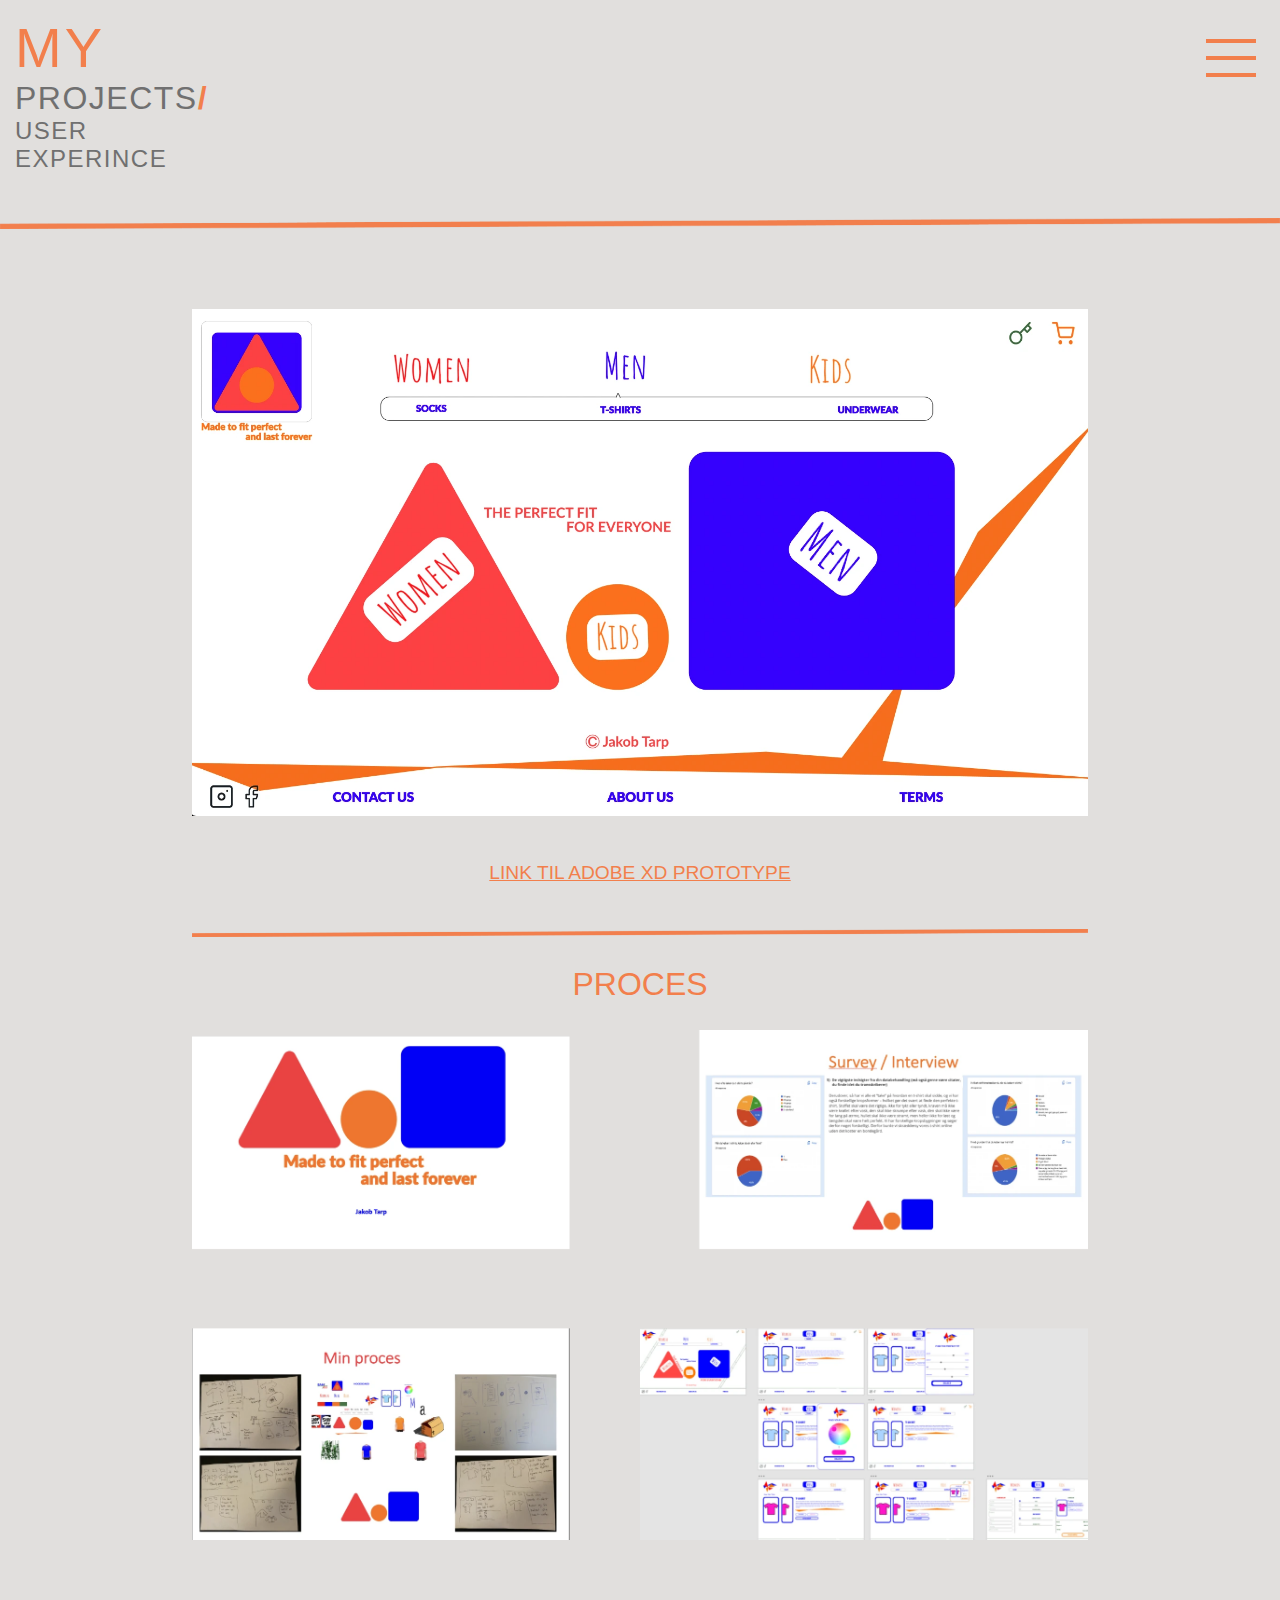
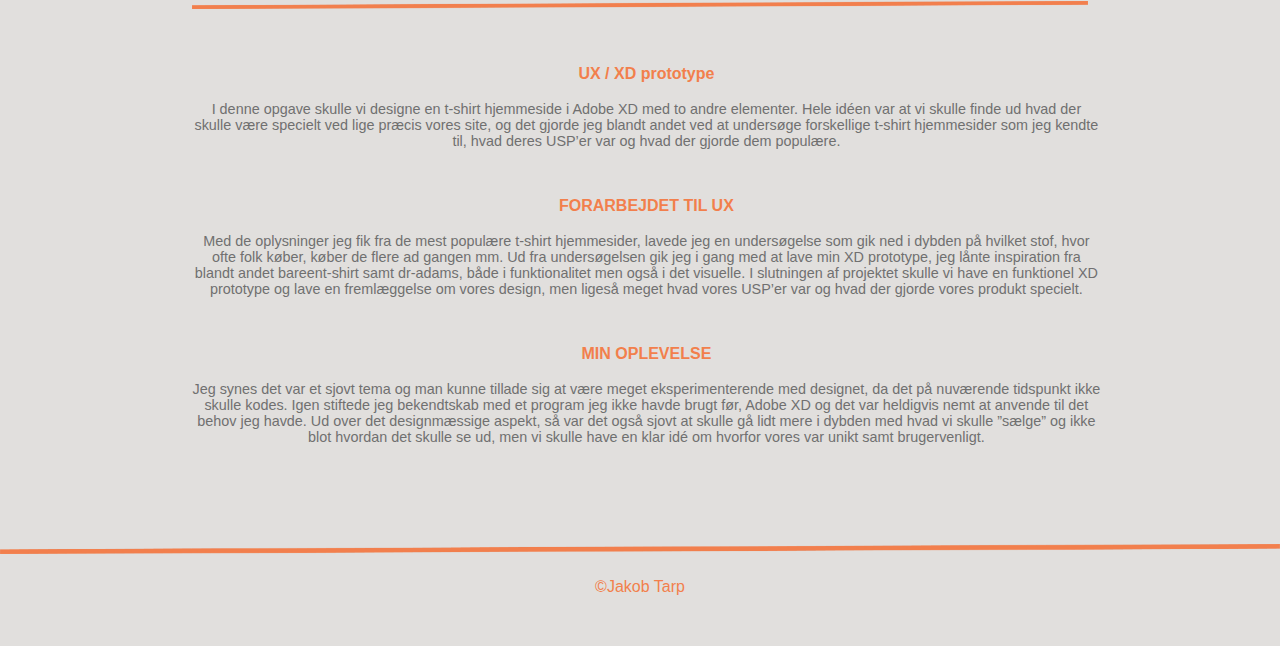
<file: ux.html>
<!DOCTYPE html>
<html lang="da">
  <head>
    <meta name="robots" content="noindex" />
    <meta charset="UTF-8" />
    <meta http-equiv="X-UA-Compatible" content="IE=edge" />
    <link rel="stylesheet" href="style.css" />
    <meta name="viewport" content="width=device-width, initial-scale=1.0" />
    <title>UX</title>
  </head>
  <body>
    <header>
      <nav class="navbar">
        <div class="jakob">
          My
          <div class="projects">projects<span class="orangebig">/</span></div>
          <div class="first">User experince</div>
        </div>
        <ul class="nav-menu">
          <li>
            <a href="index.html" class="nav-link"><h2>Frontpage</h2></a>
          </li>
          <li>
            <a href="aboutme.html" class="nav-link"><h2>About Me</h2></a>
          </li>

          <li>
            <a href="myprojects.html" class="nav-link"><h2>My projects</h2></a>
          </li>
          <li>
            <a href="firstwebsite.html" class="nav-link"><h2>First website</h2></a>
          </li>
          <li>
            <a href="animations.html" class="nav-link"><h2>Animations</h2></a>
          </li>
          <li>
            <a href="redesign.html" class="nav-link"><h2>Redesign</h2></a>
          </li>
          <li>
            <a href="ux.html" class="nav-link"
              ><h2><u>User experince</u></h2></a
            >
          </li>
        </ul>
        <button class="burger">
          <div class="bars">
            <span class="bar"></span>
            <span class="bar"></span>
            <span class="bar"></span>
          </div>
        </button>
      </nav>
    </header>

    <main>
      <img src="billeder/streg2.webp" alt="streg" />
      <section id="web">
        <div class="box1">
          <img src="billeder/UX.webp" alt="UX" />
          <a href="https://xd.adobe.com/view/74b781a9-5e62-409c-b0b1-f491e9d07d82-21e4/?fullscreen"><u>Link til Adobe XD Prototype</u></a>
          <img src="billeder/streg2.webp" alt="streg" />
          <h2>proces</h2>
          <img src="billeder/processux.webp" alt="process" />
          <img src="billeder/streg2.webp" alt="streg" />
        </div>

        <div class="box2">
          <h3>UX / XD prototype</h3>
          <br />
          <p>I denne opgave skulle vi designe en t-shirt hjemmeside i Adobe XD med to andre elementer. Hele idéen var at vi skulle finde ud hvad der skulle være specielt ved lige præcis vores site, og det gjorde jeg blandt andet ved at undersøge forskellige t-shirt hjemmesider som jeg kendte til, hvad deres USP’er var og hvad der gjorde dem populære.</p>
          <br />
          <h3>FORARBEJDET TIL UX</h3>
          <br />
          <p>Med de oplysninger jeg fik fra de mest populære t-shirt hjemmesider, lavede jeg en undersøgelse som gik ned i dybden på hvilket stof, hvor ofte folk køber, køber de flere ad gangen mm. Ud fra undersøgelsen gik jeg i gang med at lave min XD prototype, jeg lånte inspiration fra blandt andet bareent-shirt samt dr-adams, både i funktionalitet men også i det visuelle. I slutningen af projektet skulle vi have en funktionel XD prototype og lave en fremlæggelse om vores design, men ligeså meget hvad vores USP’er var og hvad der gjorde vores produkt specielt.</p>
          <br />
          <h3>MIN OPLEVELSE</h3>
          <br />
          <p>Jeg synes det var et sjovt tema og man kunne tillade sig at være meget eksperimenterende med designet, da det på nuværende tidspunkt ikke skulle kodes. Igen stiftede jeg bekendtskab med et program jeg ikke havde brugt før, Adobe XD og det var heldigvis nemt at anvende til det behov jeg havde. Ud over det designmæssige aspekt, så var det også sjovt at skulle gå lidt mere i dybden med hvad vi skulle ”sælge” og ikke blot hvordan det skulle se ud, men vi skulle have en klar idé om hvorfor vores var unikt samt brugervenligt.</p>
        </div>
        <img src="billeder/streg2.webp" alt="streg" />
      </section>
    </main>

    <script src="java.js"></script>
    <footer><p class="footerp">©Jakob Tarp</p></footer>
  </body>
</html>
</file>
<file: style.css>
body {
  background-color: #e1dfdd;
}
* {
  margin: 0;
  padding: 0;
  box-sizing: border-box;
}

:root {
  --primary-clr: #f27f4c;
  --secondary-clr: #707070;
}

/* Mobil */

/* navbar og burgermenu */

.navbar {
  display: flex;
  justify-content: space-between;
}

li {
  list-style: none;
}
a {
  color: white;
  text-decoration: none;
  color: var(--primary-clr);
}

a h2 {
  font-weight: normal;
  text-transform: uppercase;
}

.nav-menu {
  z-index: 2;
  position: fixed;
  display: flex;
  flex-direction: column;
  width: 100%;
  height: 100%;
  gap: 25px;
  right: -100%;
  background-color: var(--secondary-clr);
  align-items: center;
  transition: 0.3s;
  padding: 15% 0 0 0;
}

.burger {
  display: flex;
  background: none;
  border: none;
  z-index: 2;
  justify-content: end;
  width: 100%;
  margin: 2% 5%;
}

.bar {
  display: block;
  width: 25px;
  height: 3px;
  margin: 5px auto;
  transition: all 0.3s ease-in-out;
  background-color: var(--primary-clr);
}

.burger.active .bar:nth-child(2) {
  opacity: 0;
}

.burger.active .bar:nth-child(1) {
  transform: translateY(8px) rotate(45deg);
}
.burger.active .bar:nth-child(3) {
  transform: translateY(-8px) rotate(-45deg);
}
.nav-menu.active {
  right: 0;
}

/* Overskrift */

.scrolld {
  padding-top: 60px;
  text-transform: uppercase;

  font-size: 0.8rem;
  font-family: Arial, Helvetica, sans-serif;
  color: var(--secondary-clr);
  text-align: center;
}

.pil {
  width: 6%;
  display: block;
  margin-left: auto;
  margin-right: auto;
}
.orange2 {
  color: var(--primary-clr);
}

.grey1 {
  color: var(--secondary-clr);
}

.jakob {
  padding: 10px;
  color: var(--primary-clr);
  text-transform: uppercase;
  font-family: Arial, Helvetica, sans-serif;

  font-size: 2.5rem;
  letter-spacing: 3px;
}

.multi {
  color: var(--secondary-clr);
  text-transform: uppercase;
  font-family: Arial, Helvetica, sans-serif;

  font-size: 1rem;
  letter-spacing: 1.5px;
}

.design {
  color: var(--secondary-clr);
  text-transform: uppercase;
  font-family: Arial, Helvetica, sans-serif;

  font-size: 1rem;
  letter-spacing: 1.5px;
}

.student {
  color: var(--secondary-clr);
  text-transform: uppercase;
  font-family: Arial, Helvetica, sans-serif;

  font-size: 1rem;
  letter-spacing: 1.5px;
}

/* Portfolio skrift */

.port {
  text-align: center;
  color: var(--secondary-clr);
  text-transform: uppercase;
  font-family: Arial, Helvetica, sans-serif;

  font-size: 2.5rem;
  letter-spacing: 3px;
  padding-top: 350px;
}

.folio {
  text-align: center;
  color: var(--primary-clr);
  text-transform: uppercase;
  font-family: Arial, Helvetica, sans-serif;

  font-size: 2.5rem;
  letter-spacing: 3px;
  padding-top: 350px;
}

/* About me  */

.about {
  padding: 10px;
  color: var(--primary-clr);
  text-transform: uppercase;
  font-family: Arial, Helvetica, sans-serif;

  font-size: 2.5rem;
  letter-spacing: 3px;
}

.me {
  color: var(--secondary-clr);
  text-transform: uppercase;
  font-family: Arial, Helvetica, sans-serif;
  font-size: 1.6rem;
  letter-spacing: 1.5px;
}

img {
  width: 100%;
  padding-top: 30px;
  padding-bottom: 20px;
}

.links {
  font-size: 0.8rem;
  font-family: Arial, Helvetica, sans-serif;
  padding-top: 20px;
  text-align: center;
}

.links a {
  text-transform: uppercase;
  color: var(--primary-clr);
}

/* My projects  */

.my {
  padding: 10px;
  color: var(--primary-clr);
  text-transform: uppercase;
  font-family: Arial, Helvetica, sans-serif;
  font-size: 2.5rem;
  letter-spacing: 3px;
}

.projects {
  color: var(--secondary-clr);
  text-transform: uppercase;
  font-family: Arial, Helvetica, sans-serif;
  font-size: 1rem;
  letter-spacing: 1.5px;
}
#portfolio .container {
  padding-left: 40px;
}

#portfolie .container {
  display: flex;
  width: 100%;
  height: 50vh;
}

#portfolie .container2 {
  display: flex;
  width: 100%;
  height: 50vh;
  margin-bottom: 50px;
}

#portfolie .column1 {
  display: flex;
  margin-left: 20px;
  text-align: center;
}

#portfolie .column2 {
  display: flex;
  margin-left: 20px;
  text-align: center;
}

#portfolie .column3 {
  display: flex;
  margin-left: 20px;
  text-align: center;
}

#portfolie .column4 {
  display: flex;
  margin-left: 20px;
  margin-right: 20px;
  text-align: center;
}

#portfolie .felt1 {
  font-size: 0.8rem;
  position: relative;
  background-image: url(billeder/techside.webp);
  background-size: cover;
  background-position: center;
  width: 45vw;
  height: 80%;
  flex-grow: 1;
  flex-basis: 400px;
}

#portfolie .felt2 {
  font-size: 0.8rem;
  position: relative;
  background-image: url(billeder/spilforside.webp);
  background-size: cover;
  background-position: center;
  width: 45vw;
  height: 80%;
  flex-grow: 1;
  flex-basis: 400px;
}

#portfolie .felt3 {
  font-size: 0.8rem;
  position: relative;
  background-image: url(billeder/redesign.webp);
  background-size: cover;
  background-position: center;
  width: 45vw;
  height: 80%;
  flex-grow: 1;
  flex-basis: 400px;
}

#portfolie .felt4 {
  font-size: 0.8rem;
  position: relative;
  background-image: url(billeder/UX.webp);
  background-size: cover;
  background-position: center;
  width: 45vw;
  height: 80%;
  flex-grow: 1;
  flex-basis: 400px;
}

/*/ OVERLAYS /*/

#portfolie .overlay1 {
  position: absolute;
  background-color: rgba(192, 192, 192, 0.5);
  width: 100%;
  height: 100%;
}

#portfolie .overlay1:hover {
  background-color: rgba(0, 0, 0, 0);
}

#portfolie .overlay2 {
  position: absolute;
  background-color: rgba(192, 192, 192, 0.5);
  width: 100%;
  height: 100%;
}

#portfolie .overlay2:hover {
  background-color: rgba(0, 0, 0, 0);
}

#portfolie .overlay3 {
  position: absolute;
  background-color: rgba(192, 192, 192, 0.5);
  width: 100%;
  height: 100%;
}

#portfolie .overlay3:hover {
  background-color: rgba(0, 0, 0, 0);
}

#portfolie .overlay4 {
  position: absolute;
  background-color: rgba(192, 192, 192, 0.5);
  width: 100%;
  height: 100%;
}

#portfolie .overlay4:hover {
  background-color: rgba(0, 0, 0, 0);
}
/*/ FONT /*/

#portfolie h3 {
  background-color: var(--primary-clr);
  font-size: 1.5em;
  font-family: Arial, Helvetica, sans-serif;
  font-weight: 400;
  font-style: normal;
  color: white;
  text-align: center;
  top: 160px;
  position: relative;
}

.txt h3 {
  border-left: 0;
  border-right: 0;
  letter-spacing: 0.2em;
  padding: 14px 10px;
  position: relative;
}

/* My projects first website */

.first {
  text-align: start;
  color: var(--secondary-clr);
  text-transform: uppercase;
  font-family: Arial, Helvetica, sans-serif;
  font-size: 1.5rem;
  letter-spacing: 1.5px;
}

.process {
  color: var(--primary-clr);
  text-transform: uppercase;
  font-family: Arial, Helvetica, sans-serif;
  font-size: 1rem;
  letter-spacing: 1px;
}

.box2 {
  text-align: center;
}
.techscreendumps {
  color: var(--secondary-clr);
  font-family: Arial, Helvetica, sans-serif;
  font-size: 1rem;
}

.orangebig {
  color: var(--primary-clr);
  text-transform: uppercase;
  font-family: Arial, Helvetica, sans-serif;
  font-weight: bolder;
  font-size: 1rem;
  letter-spacing: 3px;
}

#web {
  display: block;

  background-size: contain;
}

#web a {
  font-family: Arial, Helvetica, sans-serif;
  color: var(--primary-clr);
}

h3 {
  font-size: 1rem;
  text-align: center;
  font-family: Arial, Helvetica, sans-serif;
  color: var(--primary-clr);
}

h2 {
  font-size: 1rem;
  font-family: Arial, Helvetica, sans-serif;
  color: var(--primary-clr);
  text-transform: uppercase;
  font-weight: 300;
}

.firstwebsitep {
  font-size: 0.9rem;
  font-family: Arial, Helvetica, sans-serif;
  color: var(--secondary-clr);
  letter-spacing: 0.5px;
  margin-bottom: 30px;
}

#web .box1 {
  padding-bottom: 5vw;
  text-align: center;
  padding-left: 15vw;
  padding-right: 15vw;
  line-height: 2em;
  padding-top: 2vw;
  font-size: 1em;
  flex-direction: row;
  position: relative;
  justify-content: space-between;
}

#web .box2 {
  padding-left: 20vw;
  position: relative;
  margin-right: 9vw;
  left: -5vw;
  top: -3vw;
  display: block;
  flex-direction: row;
}

/* My projects annimations*/ /* My projects redesign*/

.redesignlink {
  font-family: Arial, Helvetica, sans-serif;
  text-align: center;
  text-decoration: underline;
}

.beforeafter {
  text-align: center;
  margin-bottom: -15px;
}

.box2 p {
  font-family: Arial, Helvetica, sans-serif;
  color: var(--secondary-clr);
  font-size: 0.9rem;
  margin-bottom: 30px;
}

.processredesign img {
  height: 100%;
  width: 100%;
}
.redesign2 {
  text-align: center;
  margin-bottom: -15px;
}
.tekst {
  padding-bottom: 5vw;
  text-align: center;
  padding-left: 15vw;
  padding-right: 15vw;
}

.before {
  padding-left: 8vw;
  padding-right: 8vw;
}

/* footer mobil */

.footerp {
  color: var(--primary-clr);
  font-family: Arial, Helvetica, sans-serif;
  font-size: 0.9rem;
  text-align: center;
  padding-bottom: 50px;
}

/*---------Desktop---------*/

/* Forside */

@media (min-width: 1025px) {
  .jakob {
    color: var(--primary-clr);
    text-transform: uppercase;
    font-family: Arial, Helvetica, sans-serif;
    font-size: 3.5rem;
    letter-spacing: 3px;
    padding: 15px;
  }

  .scrolld {
    text-transform: uppercase;
    font-size: 1.3rem;
    font-family: Arial, Helvetica, sans-serif;
    color: var(--secondary-clr);
    text-align: center;
  }

  .pil {
    width: 4%;
    display: block;
    margin-left: auto;
    margin-right: auto;
  }

  .multi {
    color: var(--secondary-clr);
    text-transform: uppercase;
    font-family: Arial, Helvetica, sans-serif;

    font-size: 1.5rem;
    letter-spacing: 1.5px;
  }
  .design {
    color: var(--secondary-clr);
    text-transform: uppercase;
    font-family: Arial, Helvetica, sans-serif;

    font-size: 1.5rem;
    letter-spacing: 1.5px;
  }

  .student {
    color: var(--secondary-clr);
    text-transform: uppercase;
    font-family: Arial, Helvetica, sans-serif;

    font-size: 1.5rem;
    letter-spacing: 1.5px;
  }

  .port {
    text-align: center;
    color: var(--secondary-clr);
    text-transform: uppercase;
    font-family: Arial, Helvetica, sans-serif;

    font-size: 3rem;
    letter-spacing: 3px;
    padding-top: 350px;
  }

  .folio {
    text-align: center;
    color: var(--primary-clr);
    text-transform: uppercase;
    font-family: Arial, Helvetica, sans-serif;

    font-size: 3rem;
    letter-spacing: 3px;
    padding-top: 350px;
  }

  /* About me  */

  .about {
    padding: 15px;
    color: var(--primary-clr);
    text-transform: uppercase;
    font-family: Arial, Helvetica, sans-serif;

    font-size: 3rem;
    letter-spacing: 3px;
  }

  .me {
    color: var(--secondary-clr);
    text-transform: uppercase;
    font-family: Arial, Helvetica, sans-serif;

    font-size: 1.5rem;
    letter-spacing: 1.5px;
  }

  .orange {
    color: var(--primary-clr);
    font-family: Arial, Helvetica, sans-serif;

    letter-spacing: 1px;
  }
  .links {
    padding-top: 20px;
  }

  .acting {
    font-family: Arial, Helvetica, sans-serif;
    font-size: 2rem;
  }

  a {
    font-size: larger;
    padding: 10px;
    text-transform: uppercase;
    color: var(--primary-clr);
    display: block;
    margin-left: auto;
    margin-right: auto;
  }

  .orange {
    font-size: 0.9rem;
  }

  /* My projects  */

  .my {
    padding: 15px;
    color: var(--primary-clr);
    text-transform: uppercase;
    font-family: Arial, Helvetica, sans-serif;

    font-size: 3.5rem;
    letter-spacing: 3px;
  }

  .projects {
    color: var(--secondary-clr);
    text-transform: uppercase;
    font-family: Arial, Helvetica, sans-serif;

    font-size: 2rem;
    letter-spacing: 1.5px;
  }

  #portfolie .container {
    display: flex;
    width: 100%;
    height: 50vh;
    padding-left: 30px;
  }

  #portfolie .container2 {
    display: flex;
    width: 100%;
    height: 50vh;
    margin-bottom: 50px;
    padding-left: 30px;
  }

  #portfolie .column1 {
    display: flex;
    margin-left: 20px;
    text-align: center;
  }

  #portfolie .column2 {
    display: flex;
    margin-left: 20px;
    text-align: center;
  }

  #portfolie .column3 {
    display: flex;
    margin-left: 20px;
    text-align: center;
  }

  #portfolie .column4 {
    display: flex;
    margin-left: 20px;
    margin-right: 20px;
    text-align: center;
  }

  #portfolie .felt1 {
    position: relative;
    background-image: url(billeder/techside.webp);
    background-size: cover;
    background-position: center;
    width: 45vw;
    height: 80%;
    flex-grow: 1;
    flex-basis: 400px;
  }

  #portfolie .felt2 {
    position: relative;
    background-image: url(billeder/spilforside.webp);
    background-size: cover;
    background-position: center;
    width: 45vw;
    height: 80%;
    flex-grow: 1;
    flex-basis: 400px;
  }

  #portfolie .felt3 {
    position: relative;
    background-image: url(billeder/redesign.webp);
    background-size: cover;
    background-position: center;
    width: 45vw;
    height: 80%;
    flex-grow: 1;
    flex-basis: 400px;
  }

  #portfolie .felt4 {
    position: relative;
    background-image: url(billeder/UX.webp);
    background-size: cover;
    background-position: center;
    width: 45vw;
    height: 80%;
    flex-grow: 1;
    flex-basis: 400px;
  }

  /*/ Overlays / My projects /*/

  #portfolie .overlay1 {
    position: absolute;
    background-color: rgba(192, 192, 192, 0.5);
    width: 100%;
    height: 100%;
  }

  #portfolie .overlay1:hover {
    background-color: rgba(0, 0, 0, 0);
  }

  #portfolie .overlay2 {
    position: absolute;
    background-color: rgba(192, 192, 192, 0.5);
    width: 100%;
    height: 100%;
  }

  #portfolie .overlay2:hover {
    background-color: rgba(0, 0, 0, 0);
  }

  #portfolie .overlay3 {
    position: absolute;
    background-color: rgba(192, 192, 192, 0.5);
    width: 100%;
    height: 100%;
  }

  #portfolie .overlay3:hover {
    background-color: rgba(0, 0, 0, 0);
  }

  #portfolie .overlay4 {
    position: absolute;
    background-color: rgba(192, 192, 192, 0.5);
    width: 100%;
    height: 100%;
  }

  #portfolie .overlay4:hover {
    background-color: rgba(0, 0, 0, 0);
  }
  /*/ Font /*/

  #portfolie h3 {
    background-color: var(--primary-clr);
    font-size: 1.5em;
    font-family: Arial, Helvetica, sans-serif;
    font-weight: 400;
    font-style: normal;
    color: white;
    text-align: center;
    top: 160px;
    position: relative;
  }

  .txt h3 {
    border-left: 0;
    border-right: 0;
    letter-spacing: 0.2em;
    padding: 14px 10px;
    position: relative;
  }

  /* First website / Animations */

  .first {
    text-align: start;
    color: var(--secondary-clr);
    text-transform: uppercase;
    font-family: Arial, Helvetica, sans-serif;
    font-size: 1.5rem;
    letter-spacing: 1.5px;
  }

  .process {
    color: var(--primary-clr);
    text-transform: uppercase;
    font-family: Arial, Helvetica, sans-serif;

    font-size: 1rem;
    letter-spacing: 1px;
  }

  .techscreendumps {
    color: var(--secondary-clr);
    font-family: Arial, Helvetica, sans-serif;
    font-size: 1rem;
  }

  .orangebig {
    color: var(--primary-clr);
    text-transform: uppercase;
    font-family: Arial, Helvetica, sans-serif;
    font-weight: bolder;
    font-size: 2rem;
    letter-spacing: 3px;
  }

  #web {
    display: block;

    background-size: contain;
  }

  h3 {
    text-align: center;
    font-family: Arial, Helvetica, sans-serif;
    color: var(--primary-clr);
  }

  h2 {
    font-family: Arial, Helvetica, sans-serif;
    color: var(--primary-clr);
    text-transform: uppercase;
    font-size: 2rem;
    font-weight: 300;
  }

  .animationsp p {
    text-align: center;
    font-family: Arial, Helvetica, sans-serif;
    color: var(--secondary-clr);
    font-size: 0.9rem;
  }

  #web .box1 {
    padding-bottom: 5vw;
    text-align: center;
    padding-left: 15vw;
    padding-right: 15vw;
    line-height: 2em;
    padding-top: 2vw;
    font-size: 1em;
    flex-direction: row;
    position: relative;
    justify-content: space-between;
  }

  #web .box2 {
    padding-left: 20vw;
    position: relative;
    margin-right: 9vw;
    left: -5vw;
    top: -3vw;
    display: block;
    flex-direction: row;
  }

  /* Redesign */

  .redesignlink {
    font-family: Arial, Helvetica, sans-serif;
    text-align: center;
    text-decoration: underline;
  }
  .row {
    display: flex;
  }

  .column {
    flex: 33.33%;
    padding: 40px;
  }

  .processredesign {
    padding: 30px;
  }

  .redesign2 {
    text-align: center;
  }

  .tekst {
    padding-bottom: 5vw;
    text-align: center;
    padding-left: 15vw;
    padding-right: 15vw;
    line-height: 1em;
    padding-top: 2vw;
    font-size: 1em;
    flex-direction: row;
    position: relative;
    justify-content: space-between;
  }

  /* Nav menu */

  .nav-menu {
    text-align: center;
    position: fixed;
    display: flex;
    flex-direction: column;
    width: 19%;
    height: 100%;
    gap: 5px;
    right: -100%;
    background-color: var(--secondary-clr);

    transition: 0.3s;
    padding: 20% 0 0 0;
  }
  .navbar {
    display: flex;
    justify-content: space-between;
  }

  li {
    list-style: none;
  }
  a {
    color: white;
    text-decoration: none;
    color: var(--primary-clr);
  }

  a h2 {
    font-weight: normal;
    text-transform: uppercase;
  }
  .burger {
    display: flex;
    background: none;
    border: none;

    justify-content: end;
    width: 100%;
    margin: 2% 1.9%;
  }

  .bar {
    display: block;
    width: 50px;
    height: 4px;
    margin: 13px auto;
    transition: all 0.3s ease-in-out;
    background-color: var(--primary-clr);
  }

  a h2 {
    font-weight: normal;
    font-size: 1.7rem;
  }

  .burger.active .bar:nth-child(2) {
    opacity: 0;
  }

  .burger.active .bar:nth-child(1) {
    transform: translateY(13px) rotate(45deg);
  }
  .burger.active .bar:nth-child(3) {
    transform: translateY(-22px) rotate(-45deg);
  }

  .nav-menu.active {
    right: 0%;
  }

  /* Footer */

  .footerp {
    color: var(--primary-clr);
    font-family: Arial, Helvetica, sans-serif;
    font-size: 1rem;
    text-align: center;
    padding-bottom: 50px;
  }
}
</file>
